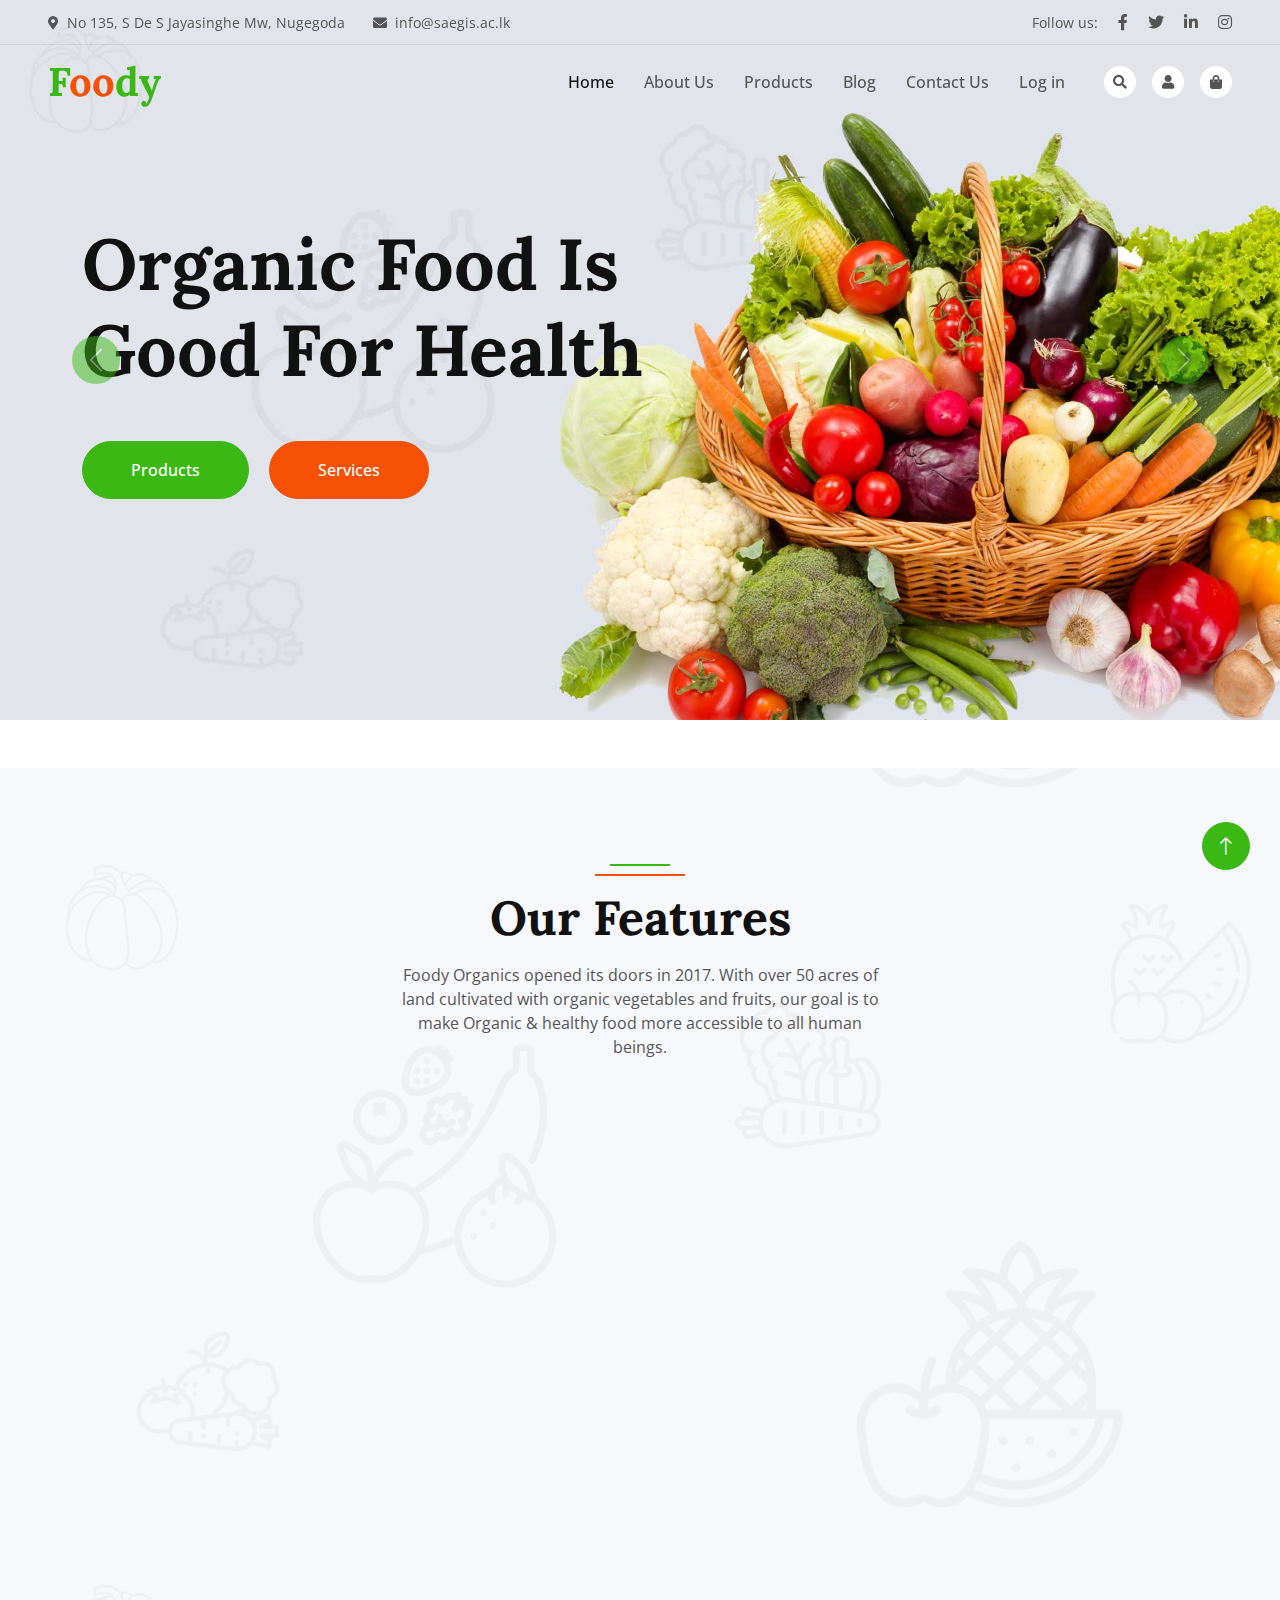
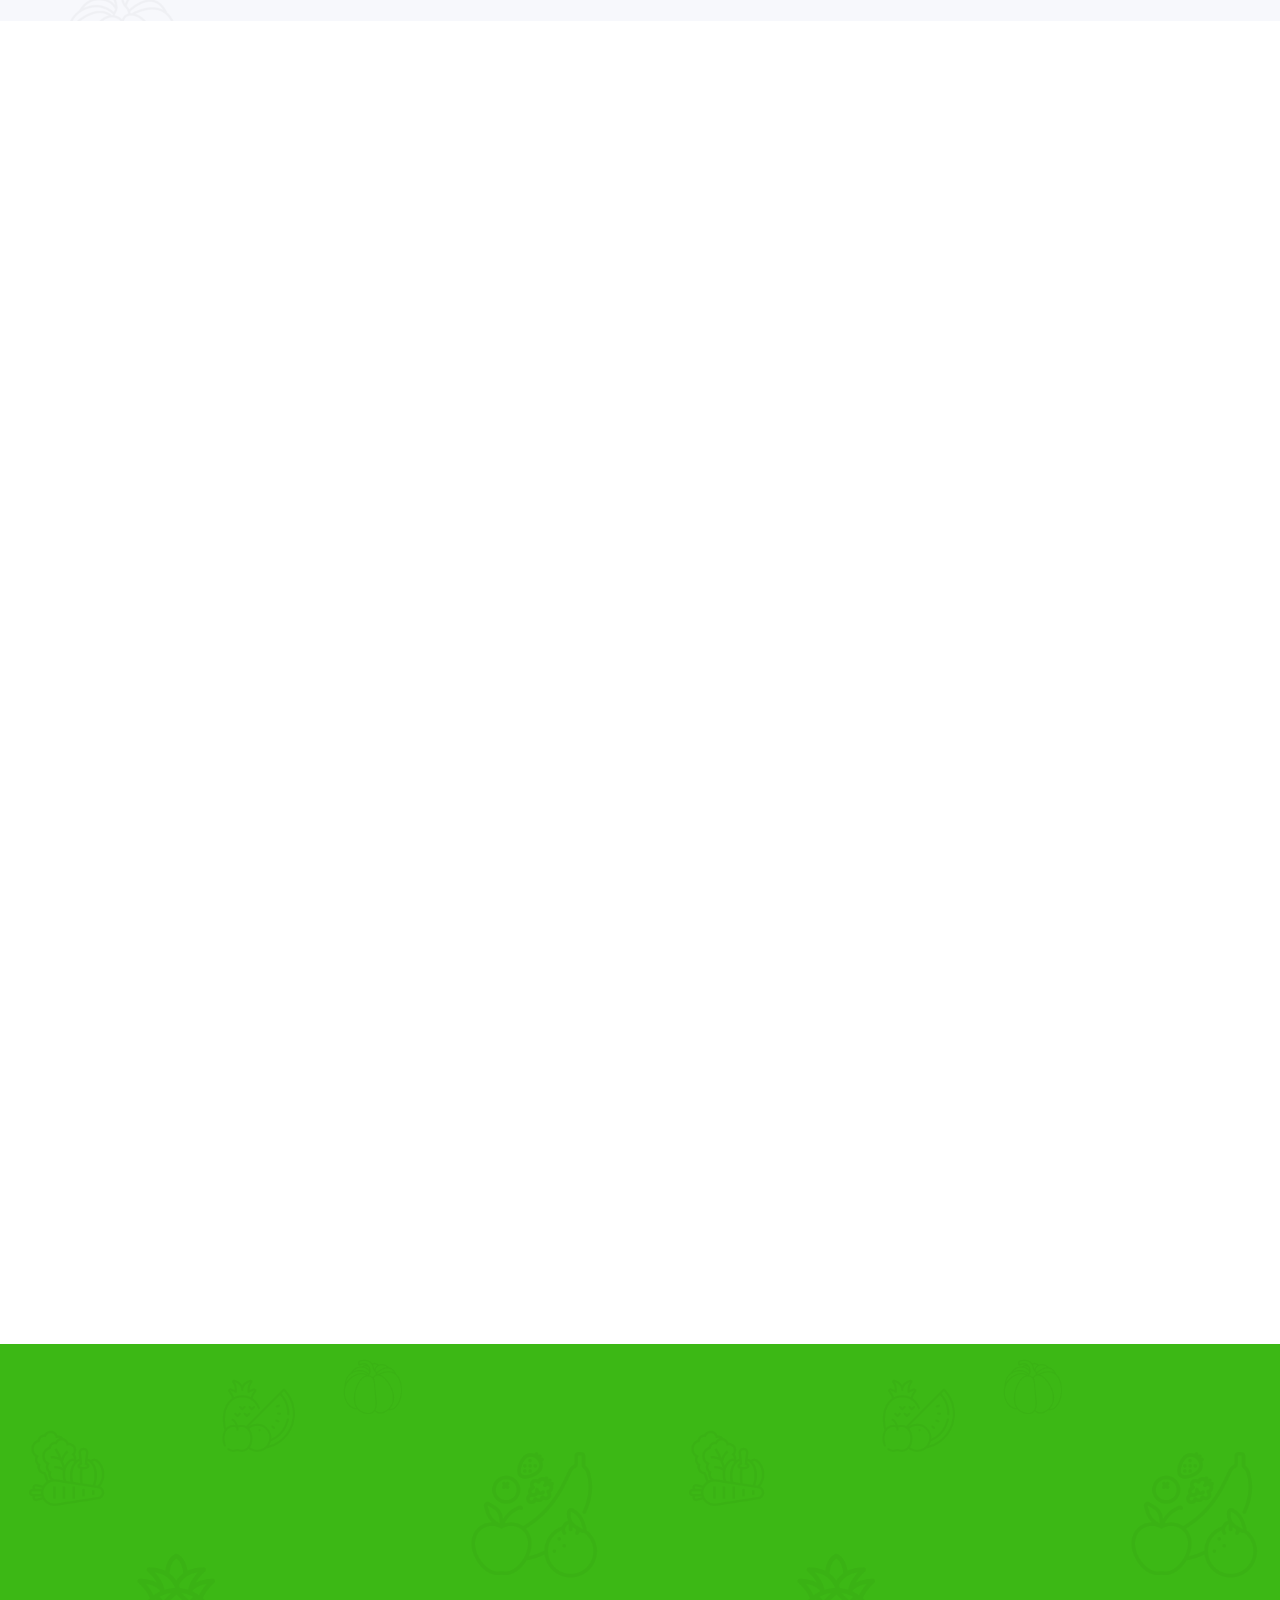
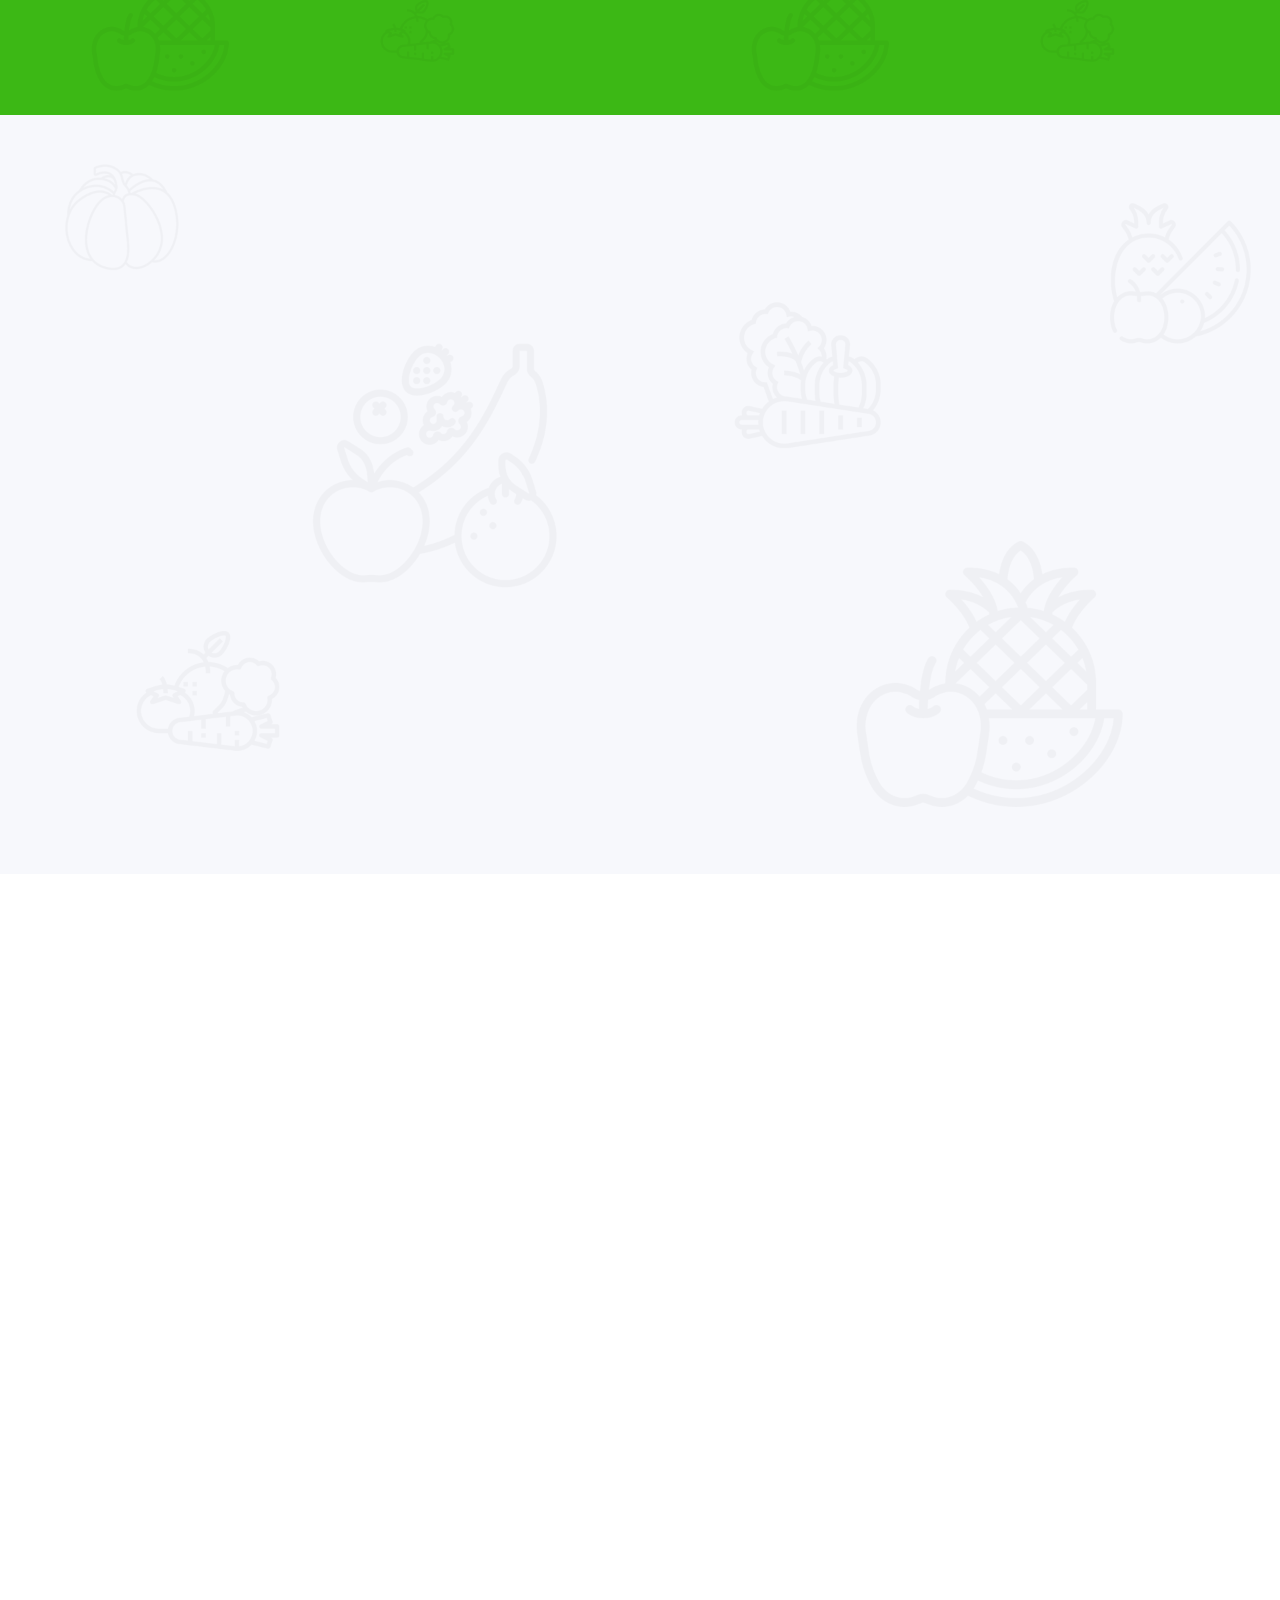
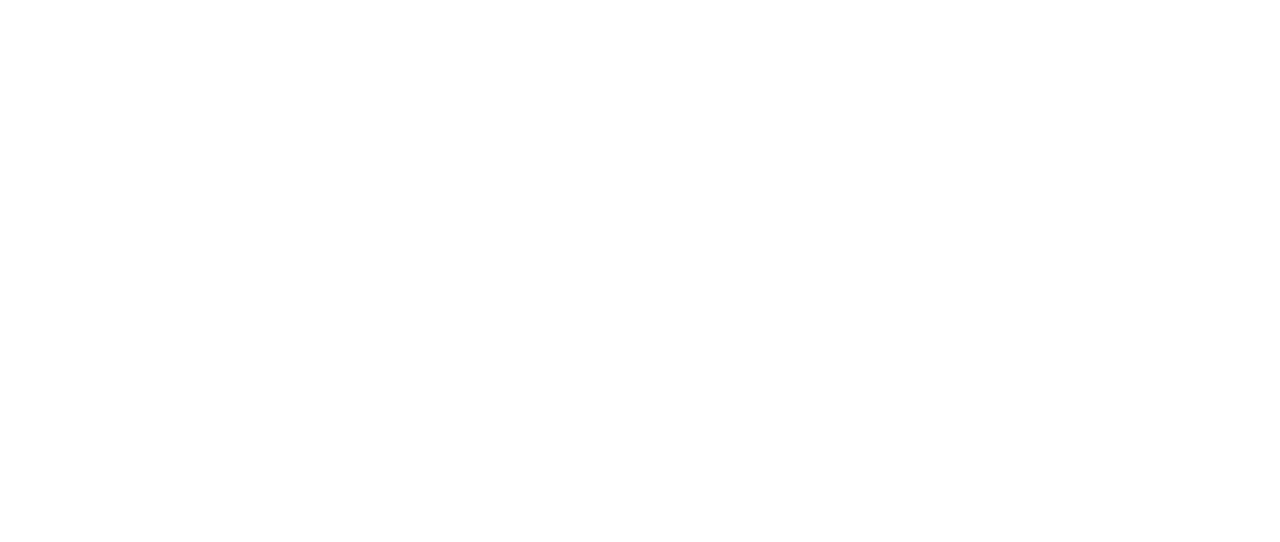
<file: index.html>
<!DOCTYPE html>
<html lang="en">

<head>
    <meta charset="utf-8">
    <title>Foody - Organic Food </title>
    <meta content="width=device-width, initial-scale=1.0" name="viewport">
    <meta content="" name="keywords">
    <meta content="" name="description">

    <!-- Favicon -->
    <link href="img/favicon.ico" rel="icon">

    <!-- Google Web Fonts -->
    <link rel="preconnect" href="https://fonts.googleapis.com">
    <link rel="preconnect" href="https://fonts.gstatic.com" crossorigin>
    <link href="https://fonts.googleapis.com/css2?family=Open+Sans:wght@400;500&family=Lora:wght@600;700&display=swap" rel="stylesheet"> 

    <!-- Icon Font Stylesheet -->
    <link href="https://cdnjs.cloudflare.com/ajax/libs/font-awesome/5.10.0/css/all.min.css" rel="stylesheet">
    <link href="https://cdn.jsdelivr.net/npm/bootstrap-icons@1.4.1/font/bootstrap-icons.css" rel="stylesheet">

    <!-- Libraries Stylesheet -->
    <link href="lib/animate/animate.min.css" rel="stylesheet">
    <link href="lib/owlcarousel/assets/owl.carousel.min.css" rel="stylesheet">

    <!-- Customized Bootstrap Stylesheet -->
    <link href="css/bootstrap.min.css" rel="stylesheet">

    <!-- Template Stylesheet -->
    <link href="css/style.css" rel="stylesheet">
</head>

<body>
    <!-- Spinner Start -->
    <div id="spinner" class="show bg-white position-fixed translate-middle w-100 vh-100 top-50 start-50 d-flex align-items-center justify-content-center">
        <div class="spinner-border text-primary" role="status"></div>
    </div>
    <!-- Spinner End -->


    <!-- Navbar Start -->
    <div class="container-fluid fixed-top px-0 wow fadeIn" data-wow-delay="0.1s">
        <div class="top-bar row gx-0 align-items-center d-none d-lg-flex">
            <div class="col-lg-6 px-5 text-start">
                <small><i class="fa fa-map-marker-alt me-2"></i>No 135, S De S Jayasinghe Mw, Nugegoda</small>
                <small class="ms-4"><i class="fa fa-envelope me-2"></i>info@saegis.ac.lk</small>
            </div>
            <div class="col-lg-6 px-5 text-end">
                <small>Follow us:</small>
                <a class="text-body ms-3" href=""><i class="fab fa-facebook-f"></i></a>
                <a class="text-body ms-3" href=""><i class="fab fa-twitter"></i></a>
                <a class="text-body ms-3" href=""><i class="fab fa-linkedin-in"></i></a>
                <a class="text-body ms-3" href=""><i class="fab fa-instagram"></i></a>
            </div>
        </div>

        <nav class="navbar navbar-expand-lg navbar-light py-lg-0 px-lg-5 wow fadeIn" data-wow-delay="0.1s">
            <a href="index.html" class="navbar-brand ms-4 ms-lg-0">
                <h1 class="fw-bold text-primary m-0">F<span class="text-secondary">oo</span>dy</h1>
            </a>
            <button type="button" class="navbar-toggler me-4" data-bs-toggle="collapse" data-bs-target="#navbarCollapse">
                <span class="navbar-toggler-icon"></span>
            </button>
            <div class="collapse navbar-collapse" id="navbarCollapse">
                <div class="navbar-nav ms-auto p-4 p-lg-0">
                    <a href="index.html" class="nav-item nav-link active">Home</a>
                    <a href="about.html" class="nav-item nav-link">About Us</a>
                    <a href="product.html" class="nav-item nav-link">Products</a>
                    
                    <a href="blog.html" class="nav-item nav-link">Blog</a>
                    <a href="contactus.html" class="nav-item nav-link">Contact Us</a>
                    <a href="register.php" class="nav-item nav-link">Log in
                    </a>
                </div>
                <div class="d-none d-lg-flex ms-2">
                    <a class="btn-sm-square bg-white rounded-circle ms-3" href="">
                        <small class="fa fa-search text-body"></small>
                    </a>
                    <a class="btn-sm-square bg-white rounded-circle ms-3" href="">
                        <small class="fa fa-user text-body"></small>
                    </a>
                    <a class="btn-sm-square bg-white rounded-circle ms-3" href="">
                        <small class="fa fa-shopping-bag text-body"></small>
                    </a>
                </div>
            </div>
        </nav>
    </div>
    <!-- Navbar End -->


    <!-- Carousel Start -->
    <div class="container-fluid p-0 mb-5 wow fadeIn" data-wow-delay="0.1s">
        <div id="header-carousel" class="carousel slide" data-bs-ride="carousel">
            <div class="carousel-inner">
                <div class="carousel-item active">
                    <img class="w-100" src="img/carousel-1.jpg" alt="Image">
                    <div class="carousel-caption">
                        <div class="container">
                            <div class="row justify-content-start">
                                <div class="col-lg-7">
                                    <h1 class="display-2 mb-5 animated slideInDown">Organic Food Is Good For Health</h1>
                                    <a href="product.html" class="btn btn-primary rounded-pill py-sm-3 px-sm-5">Products</a>
                                    <a href="product.html" class="btn btn-secondary rounded-pill py-sm-3 px-sm-5 ms-3">Services</a>
                                </div>
                            </div>
                        </div>
                    </div>
                </div>
                <div class="carousel-item">
                    <img class="w-100" src="img/carousel-2.jpg" alt="Image">
                    <div class="carousel-caption">
                        <div class="container">
                            <div class="row justify-content-start">
                                <div class="col-lg-7">
                                    <h1 class="display-2 mb-5 animated slideInDown">Natural Food Is Always Healthy</h1>
                                    <a href="product.html" class="btn btn-primary rounded-pill py-sm-3 px-sm-5">Products</a>
                                    <a href="product.html" class="btn btn-secondary rounded-pill py-sm-3 px-sm-5 ms-3">Services</a>
                                </div>
                            </div>
                        </div>
                    </div>
                </div>
            </div>
            <button class="carousel-control-prev" type="button" data-bs-target="#header-carousel"
                data-bs-slide="prev">
                <span class="carousel-control-prev-icon" aria-hidden="true"></span>
                <span class="visually-hidden">Previous</span>
            </button>
            <button class="carousel-control-next" type="button" data-bs-target="#header-carousel"
                data-bs-slide="next">
                <span class="carousel-control-next-icon" aria-hidden="true"></span>
                <span class="visually-hidden">Next</span>
            </button>
        </div>
    </div>
    <!-- Carousel End -->





    <!-- Feature Start -->
    <div class="container-fluid bg-light bg-icon my-5 py-6">
        <div class="container">
            <div class="section-header text-center mx-auto mb-5 wow fadeInUp" data-wow-delay="0.1s" style="max-width: 500px;">
                <h1 class="display-5 mb-3">Our Features</h1>
                <p>Foody Organics opened its doors in 2017. With over 50 acres of land cultivated with organic vegetables and fruits, our goal is to make Organic & healthy food more accessible to all human beings.</p>
            </div>
            <div class="row g-4">
                <div class="col-lg-4 col-md-6 wow fadeInUp" data-wow-delay="0.1s">
                    <div class="bg-white text-center h-100 p-4 p-xl-5">
                        <img class="img-fluid mb-4" src="img/icon-1.png" alt="">
                        <h4 class="mb-3">Natural Process</h4>
                        <p class="mb-4">Acres of land cultivated with organic vegetables and fruits.</p>
                        <a class="btn btn-outline-primary border-2 py-2 px-4 rounded-pill" href="">Read More</a>
                    </div>
                </div>
                <div class="col-lg-4 col-md-6 wow fadeInUp" data-wow-delay="0.3s">
                    <div class="bg-white text-center h-100 p-4 p-xl-5">
                        <img class="img-fluid mb-4" src="img/icon-2.png" alt="">
                        <h4 class="mb-3">Organic Products</h4>
                        <p class="mb-4"> complete Organic and healthy food solution, which allows Sri Lankans to grow and eat Organic, Fresh and healthy food.</p>
                        <a class="btn btn-outline-primary border-2 py-2 px-4 rounded-pill" href="">Read More</a>
                    </div>
                </div>
                <div class="col-lg-4 col-md-6 wow fadeInUp" data-wow-delay="0.5s">
                    <div class="bg-white text-center h-100 p-4 p-xl-5">
                        <img class="img-fluid mb-4" src="img/icon-3.png" alt="">
                        <h4 class="mb-3">Biologically Safe</h4>
                        <p class="mb-4">Dedicated selling certified organic food.</p>
                        <a class="btn btn-outline-primary border-2 py-2 px-4 rounded-pill" href="">Read More</a>
                    </div>
                </div>
            </div>
        </div>
    </div>
    <!-- Feature End -->


    <!-- Product Start -->
    <div class="container-xxl py-5">
        <div class="container">
            <div class="row g-0 gx-5 align-items-end">
                <div class="col-lg-6">
                    <div class="section-header text-start mb-5 wow fadeInUp" data-wow-delay="0.1s" style="max-width: 500px;">
                        <h1 class="display-5 mb-3">Our Products</h1>
                        <p> foody is the complete Organic and healthy food solution, which allows Sri Lankans to grow and eat Organic, Fresh and healthy food.</p>
                    </div>
                </div>
                
            </div>
            <div class="tab-content">
                <div id="tab-1" class="tab-pane fade show p-0 active">
                    <div class="row g-4">
                        <div class="col-xl-3 col-lg-4 col-md-6 wow fadeInUp" data-wow-delay="0.1s">
                            <div class="product-item">
                                <div class="position-relative bg-light overflow-hidden">
                                    <img class="img-fluid w-100" src="img/product-1.jpg" alt="">
                                    <div class="bg-secondary rounded text-white position-absolute start-0 top-0 m-4 py-1 px-3">New</div>
                                </div>
                                <div class="text-center p-4">
                                    <a class="d-block h5 mb-2" href="">Fresh Tomato</a>
                                    <span class="text-primary me-1">$19.00</span>
                                    <span class="text-body text-decoration-line-through">$29.00</span>
                                </div>
                                <div class="d-flex border-top">
                                    <small class="w-50 text-center border-end py-2">
                                        <a class="text-body" href=""><i class="fa fa-eye text-primary me-2"></i>View detail</a>
                                    </small>
                                    <small class="w-50 text-center py-2">
                                        <a class="text-body" href=""><i class="fa fa-shopping-bag text-primary me-2"></i>Add to cart</a>
                                    </small>
                                </div>
                            </div>
                        </div>
                        <div class="col-xl-3 col-lg-4 col-md-6 wow fadeInUp" data-wow-delay="0.3s">
                            <div class="product-item">
                                <div class="position-relative bg-light overflow-hidden">
                                    <img class="img-fluid w-100" src="img/product-2.jpg" alt="">
                                    <div class="bg-secondary rounded text-white position-absolute start-0 top-0 m-4 py-1 px-3">New</div>
                                </div>
                                <div class="text-center p-4">
                                    <a class="d-block h5 mb-2" href="">Pineapple</a>
                                    <span class="text-primary me-1">$9.00</span>
                                    <span class="text-body text-decoration-line-through">$19.00</span>
                                </div>
                                <div class="d-flex border-top">
                                    <small class="w-50 text-center border-end py-2">
                                        <a class="text-body" href=""><i class="fa fa-eye text-primary me-2"></i>View detail</a>
                                    </small>
                                    <small class="w-50 text-center py-2">
                                        <a class="text-body" href=""><i class="fa fa-shopping-bag text-primary me-2"></i>Add to cart</a>
                                    </small>
                                </div>
                            </div>
                        </div>
                        <div class="col-xl-3 col-lg-4 col-md-6 wow fadeInUp" data-wow-delay="0.5s">
                            <div class="product-item">
                                <div class="position-relative bg-light overflow-hidden">
                                    <img class="img-fluid w-100" src="img/product-3.jpg" alt="">
                                    <div class="bg-secondary rounded text-white position-absolute start-0 top-0 m-4 py-1 px-3">New</div>
                                </div>
                                <div class="text-center p-4">
                                    <a class="d-block h5 mb-2" href="">Green Chillies</a>
                                    <span class="text-primary me-1">$15.00</span>
                                    <span class="text-body text-decoration-line-through">$20.00</span>
                                </div>
                                <div class="d-flex border-top">
                                    <small class="w-50 text-center border-end py-2">
                                        <a class="text-body" href=""><i class="fa fa-eye text-primary me-2"></i>View detail</a>
                                    </small>
                                    <small class="w-50 text-center py-2">
                                        <a class="text-body" href=""><i class="fa fa-shopping-bag text-primary me-2"></i>Add to cart</a>
                                    </small>
                                </div>
                            </div>
                        </div>
                        <div class="col-xl-3 col-lg-4 col-md-6 wow fadeInUp" data-wow-delay="0.7s">
                            <div class="product-item">
                                <div class="position-relative bg-light overflow-hidden">
                                    <img class="img-fluid w-100" src="img/product-4.jpg" alt="">
                                    <div class="bg-secondary rounded text-white position-absolute start-0 top-0 m-4 py-1 px-3">New</div>
                                </div>
                                <div class="text-center p-4">
                                    <a class="d-block h5 mb-2" href="">Strawberry</a>
                                    <span class="text-primary me-1">$5.00</span>
                                    <span class="text-body text-decoration-line-through">$10.00</span>
                                </div>
                                <div class="d-flex border-top">
                                    <small class="w-50 text-center border-end py-2">
                                        <a class="text-body" href=""><i class="fa fa-eye text-primary me-2"></i>View detail</a>
                                    </small>
                                    <small class="w-50 text-center py-2">
                                        <a class="text-body" href=""><i class="fa fa-shopping-bag text-primary me-2"></i>Add to cart</a>
                                    </small>
                                </div>
                            </div>
                        </div>
                        <div class="col-xl-3 col-lg-4 col-md-6 wow fadeInUp" data-wow-delay="0.1s">
                            <div class="product-item">
                                <div class="position-relative bg-light overflow-hidden">
                                    <img class="img-fluid w-100" src="img/product-5.jpg" alt="">
                                    <div class="bg-secondary rounded text-white position-absolute start-0 top-0 m-4 py-1 px-3">New</div>
                                </div>
                                <div class="text-center p-4">
                                    <a class="d-block h5 mb-2" href="">Cucumber</a>
                                    <span class="text-primary me-1">$12.00</span>
                                    <span class="text-body text-decoration-line-through">$25.00</span>
                                </div>
                                <div class="d-flex border-top">
                                    <small class="w-50 text-center border-end py-2">
                                        <a class="text-body" href=""><i class="fa fa-eye text-primary me-2"></i>View detail</a>
                                    </small>
                                    <small class="w-50 text-center py-2">
                                        <a class="text-body" href=""><i class="fa fa-shopping-bag text-primary me-2"></i>Add to cart</a>
                                    </small>
                                </div>
                            </div>
                        </div>
                        <div class="col-xl-3 col-lg-4 col-md-6 wow fadeInUp" data-wow-delay="0.3s">
                            <div class="product-item">
                                <div class="position-relative bg-light overflow-hidden">
                                    <img class="img-fluid w-100" src="img/mango.jpg" alt="">
                                    <div class="bg-secondary rounded text-white position-absolute start-0 top-0 m-4 py-1 px-3">New</div>
                                </div>
                                <div class="text-center p-4">
                                    <a class="d-block h5 mb-2" href="">Mango</a>
                                    <span class="text-primary me-1">$10.00</span>
                                    <span class="text-body text-decoration-line-through">$16.00</span>
                                </div>
                                <div class="d-flex border-top">
                                    <small class="w-50 text-center border-end py-2">
                                        <a class="text-body" href=""><i class="fa fa-eye text-primary me-2"></i>View detail</a>
                                    </small>
                                    <small class="w-50 text-center py-2">
                                        <a class="text-body" href=""><i class="fa fa-shopping-bag text-primary me-2"></i>Add to cart</a>
                                    </small>
                                </div>
                            </div>
                        </div>
                        <div class="col-xl-3 col-lg-4 col-md-6 wow fadeInUp" data-wow-delay="0.5s">
                            <div class="product-item">
                                <div class="position-relative bg-light overflow-hidden">
                                    <img class="img-fluid w-100" src="img/product-7.jpg" alt="">
                                    <div class="bg-secondary rounded text-white position-absolute start-0 top-0 m-4 py-1 px-3">New</div>
                                </div>
                                <div class="text-center p-4">
                                    <a class="d-block h5 mb-2" href="">Potato</a>
                                    <span class="text-primary me-1">$16.00</span>
                                    <span class="text-body text-decoration-line-through">$26.00</span>
                                </div>
                                <div class="d-flex border-top">
                                    <small class="w-50 text-center border-end py-2">
                                        <a class="text-body" href=""><i class="fa fa-eye text-primary me-2"></i>View detail</a>
                                    </small>
                                    <small class="w-50 text-center py-2">
                                        <a class="text-body" href=""><i class="fa fa-shopping-bag text-primary me-2"></i>Add to cart</a>
                                    </small>
                                </div>
                            </div>
                        </div>
                        <div class="col-xl-3 col-lg-4 col-md-6 wow fadeInUp" data-wow-delay="0.7s">
                            <div class="product-item">
                                <div class="position-relative bg-light overflow-hidden">
                                    <img class="img-fluid w-100" src="img/product-8.jpg" alt="">
                                    <div class="bg-secondary rounded text-white position-absolute start-0 top-0 m-4 py-1 px-3">New</div>
                                </div>
                                <div class="text-center p-4">
                                    <a class="d-block h5 mb-2" href="">Banana</a>
                                    <span class="text-primary me-1">$11.00</span>
                                    <span class="text-body text-decoration-line-through">$14.00</span>
                                </div>
                                <div class="d-flex border-top">
                                    <small class="w-50 text-center border-end py-2">
                                        <a class="text-body" href=""><i class="fa fa-eye text-primary me-2"></i>View detail</a>
                                    </small>
                                    <small class="w-50 text-center py-2">
                                        <a class="text-body" href=""><i class="fa fa-shopping-bag text-primary me-2"></i>Add to cart</a>
                                    </small>
                                </div>
                            </div>
                        </div>
                        <div class="col-12 text-center wow fadeInUp" data-wow-delay="0.1s">
                            <a class="btn btn-primary rounded-pill py-3 px-5" href="product.html">Browse More Products</a>
                        </div>
                    </div>
                </div>
                
            </div>
        </div>
    </div>
    <!-- Product End -->


    <!-- Firm Visit Start -->
    <div class="container-fluid bg-primary bg-icon mt-5 py-6">
        <div class="container">
            <div class="row g-5 align-items-center">
                <div class="col-md-7 wow fadeIn" data-wow-delay="0.1s">
                    <h1 class="display-5 text-white mb-3">1 FRESH POINT FOR EVERY 10$ SPENT</h1>
                    <p class="text-white mb-0">10,000 FRESH POINTS FOR SIGNUPS
                        <br>
                        50,000 FRESH POINTS FOR BIRTHDAYS</p>
                </div>
                <div class="col-md-5 text-md-end wow fadeIn" data-wow-delay="0.5s">
                    <a class="btn btn-lg btn-secondary rounded-pill py-3 px-5" href="register.php">BECOME A MEMBER</a>
                </div>
            </div>
        </div>
    </div>
    <!-- Firm Visit End -->


    <!-- Testimonial Start -->
    <div class="container-fluid bg-light bg-icon py-6 mb-5">
        <div class="container">
            <div class="section-header text-center mx-auto mb-5 wow fadeInUp" data-wow-delay="0.1s" style="max-width: 500px;">
                <h1 class="display-5 mb-3">Customer Review</h1>
                <p>Tempor ut dolore lorem kasd vero ipsum sit eirmod sit. Ipsum diam justo sed rebum vero dolor duo.</p>
            </div>
            <div class="owl-carousel testimonial-carousel wow fadeInUp" data-wow-delay="0.1s">
                <div class="testimonial-item position-relative bg-white p-5 mt-4">
                    <i class="fa fa-quote-left fa-3x text-primary position-absolute top-0 start-0 mt-n4 ms-5"></i>
                    <p class="mb-4">Great range, best staff and service- Live Organic is now our go-to grocers for our weekly shop!</p>
                    <div class="d-flex align-items-center">
                        <img class="flex-shrink-0 rounded-circle" src="img/testimonial-1.jpg" alt="">
                        <div class="ms-3">
                            <h5 class="mb-1">Getmi yasasmi
                            </h5>
                            <span>Teacher</span>
                        </div>
                    </div>
                </div>
                <div class="testimonial-item position-relative bg-white p-5 mt-4">
                    <i class="fa fa-quote-left fa-3x text-primary position-absolute top-0 start-0 mt-n4 ms-5"></i>
                    <p class="mb-4">
                        I love Live Organic Cold Pressed oils. Real taste and aroma.</p>
                    <div class="d-flex align-items-center">
                        <img class="flex-shrink-0 rounded-circle" src="img/testimonial-2.jpg" alt="">
                        <div class="ms-3">
                            <h5 class="mb-1">Lakidu Hhamord</h5>
                            <span>Docter</span>
                        </div>
                    </div>
                </div>
                <div class="testimonial-item position-relative bg-white p-5 mt-4">
                    <i class="fa fa-quote-left fa-3x text-primary position-absolute top-0 start-0 mt-n4 ms-5"></i>
                    <p class="mb-4">Pure and high quality farm fresh vegetables. One can easily feel the difference in taste</p>
                    <div class="d-flex align-items-center">
                        <img class="flex-shrink-0 rounded-circle" src="img/testimonial-3.jpg" alt="">
                        <div class="ms-3">
                            <h5 class="mb-1">Chamidu Hewanayaka</h5>
                            <span>lowyer</span>
                        </div>
                    </div>
                </div>
                <div class="testimonial-item position-relative bg-white p-5 mt-4">
                    <i class="fa fa-quote-left fa-3x text-primary position-absolute top-0 start-0 mt-n4 ms-5"></i>
                    <p class="mb-4">First time ordered and liked it.</p>
                    <div class="d-flex align-items-center">
                        <img class="flex-shrink-0 rounded-circle" src="img/testimonial-4.jpg" alt="">
                        <div class="ms-3">
                            <h5 class="mb-1">Bhanu</h5>
                            <span>House Wife</span>
                        </div>
                    </div>
                </div>
            </div>
        </div>
    </div>
    <!-- Testimonial End -->


    <!-- Blog Start -->
    <div class="container-xxl py-5">
        <div class="container">
            <div class="section-header text-center mx-auto mb-5 wow fadeInUp" data-wow-delay="0.1s" style="max-width: 500px;">
                <h1 class="display-5 mb-3">Latest Blog</h1>
                <p></p>
            </div>
            <div class="row g-4">
                <div class="col-lg-4 col-md-6 wow fadeInUp" data-wow-delay="0.1s">
                    <img class="img-fluid" src="img/blog-1.jpg" alt="">
                    <div class="bg-light p-4">
                        <a class="d-block h5 lh-base mb-4" href="">How to cultivate organic fruits and vegetables in own firm</a>
                        <div class="text-muted border-top pt-4">
                            <small class="me-3"><i class="fa fa-user text-primary me-2"></i>Admin</small>
                            <small class="me-3"><i class="fa fa-calendar text-primary me-2"></i>01 Jan, 2045</small>
                        </div>
                    </div>
                </div>
                <div class="col-lg-4 col-md-6 wow fadeInUp" data-wow-delay="0.3s">
                    <img class="img-fluid" src="img/blog-2.jpg" alt="">
                    <div class="bg-light p-4">
                        <a class="d-block h5 lh-base mb-4" href="">
                            Which country has the richest food culture in the world?</a>
                        <div class="text-muted border-top pt-4">
                            <small class="me-3"><i class="fa fa-user text-primary me-2"></i>Admin</small>
                            <small class="me-3"><i class="fa fa-calendar text-primary me-2"></i>01 Jan, 2045</small>
                        </div>
                    </div>
                </div>
                <div class="col-lg-4 col-md-6 wow fadeInUp" data-wow-delay="0.5s">
                    <img class="img-fluid" src="img/blog-3.jpg" alt="">
                    <div class="bg-light p-4">
                        <a class="d-block h5 lh-base mb-4" href="">Want to eat meat and fish? Here's how to stay healthy while eating only vegetables and fruits!</a>
                        <div class="text-muted border-top pt-4">
                            <small class="me-3"><i class="fa fa-user text-primary me-2"></i>Admin</small>
                            <small class="me-3"><i class="fa fa-calendar text-primary me-2"></i>01 Jan, 2045</small>
                        </div>
                    </div>
                </div>
            </div>
        </div>
    </div>
    <!-- Blog End -->


    <!-- Footer Start -->
    <div class="container-fluid bg-dark footer mt-5 pt-5 wow fadeIn" data-wow-delay="0.1s">
        <div class="container py-5">
            <div class="row g-5">
                <div class="col-lg-3 col-md-6">
                    <h1 class="fw-bold text-primary mb-4">F<span class="text-secondary">oo</span>dy</h1>
                    <p>Located in the transport center of Ragama, foody offers end to end solution as a food chain with stores, home delivery service & mobile stores at offices and public areas such as walking tracks, play areas etc.</p>
                    <div class="d-flex pt-2">
                        <a class="btn btn-square btn-outline-light rounded-circle me-1" href=""><i class="fab fa-twitter"></i></a>
                        <a class="btn btn-square btn-outline-light rounded-circle me-1" href=""><i class="fab fa-facebook-f"></i></a>
                        <a class="btn btn-square btn-outline-light rounded-circle me-1" href=""><i class="fab fa-youtube"></i></a>
                        <a class="btn btn-square btn-outline-light rounded-circle me-0" href=""><i class="fab fa-linkedin-in"></i></a>
                    </div>
                </div>
                <div class="col-lg-3 col-md-6">
                    <h4 class="text-light mb-4">Address</h4>
                    <p><i class="fa fa-map-marker-alt me-3"></i>No 135, S De S Jayasinghe Mw, Nugegoda</p>
                    <p><i class="fa fa-phone-alt me-3"></i>+94 117 430 000</p>
                    <p><i class="fa fa-envelope me-3"></i>info@saegis.ac.lk</p>
                </div>
                <div class="col-lg-3 col-md-6">
                    <h4 class="text-light mb-4">Quick Links</h4>
                    <a class="btn btn-link" href="">About Us</a>
                    <a class="btn btn-link" href="">Contact Us</a>
                    <a class="btn btn-link" href="">Our Services</a>
                    <a class="btn btn-link" href="">Terms & Condition</a>
                    <a class="btn btn-link" href="">Support</a>
                </div>
                <div class="col-lg-3 col-md-6">
                    <h4 class="text-light mb-4">Newsletter</h4>
                    <p>Stay tuned with updates</p>
                    <div class="position-relative mx-auto" style="max-width: 400px;">
                        <input class="form-control bg-transparent w-100 py-3 ps-4 pe-5" type="text" placeholder="Your email">
                        <button type="button" class="btn btn-primary py-2 position-absolute top-0 end-0 mt-2 me-2">SignUp</button>
                    </div>
                </div>
            </div>
        </div>
        
    </div>
    <!-- Footer End -->


    <!-- Back to Top -->
    <a href="#" class="btn btn-lg btn-primary btn-lg-square rounded-circle back-to-top"><i class="bi bi-arrow-up"></i></a>


    <!-- JavaScript Libraries -->
    <script src="https://code.jquery.com/jquery-3.4.1.min.js"></script>
    <script src="https://cdn.jsdelivr.net/npm/bootstrap@5.0.0/dist/js/bootstrap.bundle.min.js"></script>
    <script src="lib/wow/wow.min.js"></script>
    <script src="lib/easing/easing.min.js"></script>
    <script src="lib/waypoints/waypoints.min.js"></script>
    <script src="lib/owlcarousel/owl.carousel.min.js"></script>

    <!-- Template Javascript -->
    <script src="js/main.js"></script>
</body>

</html>
</file>
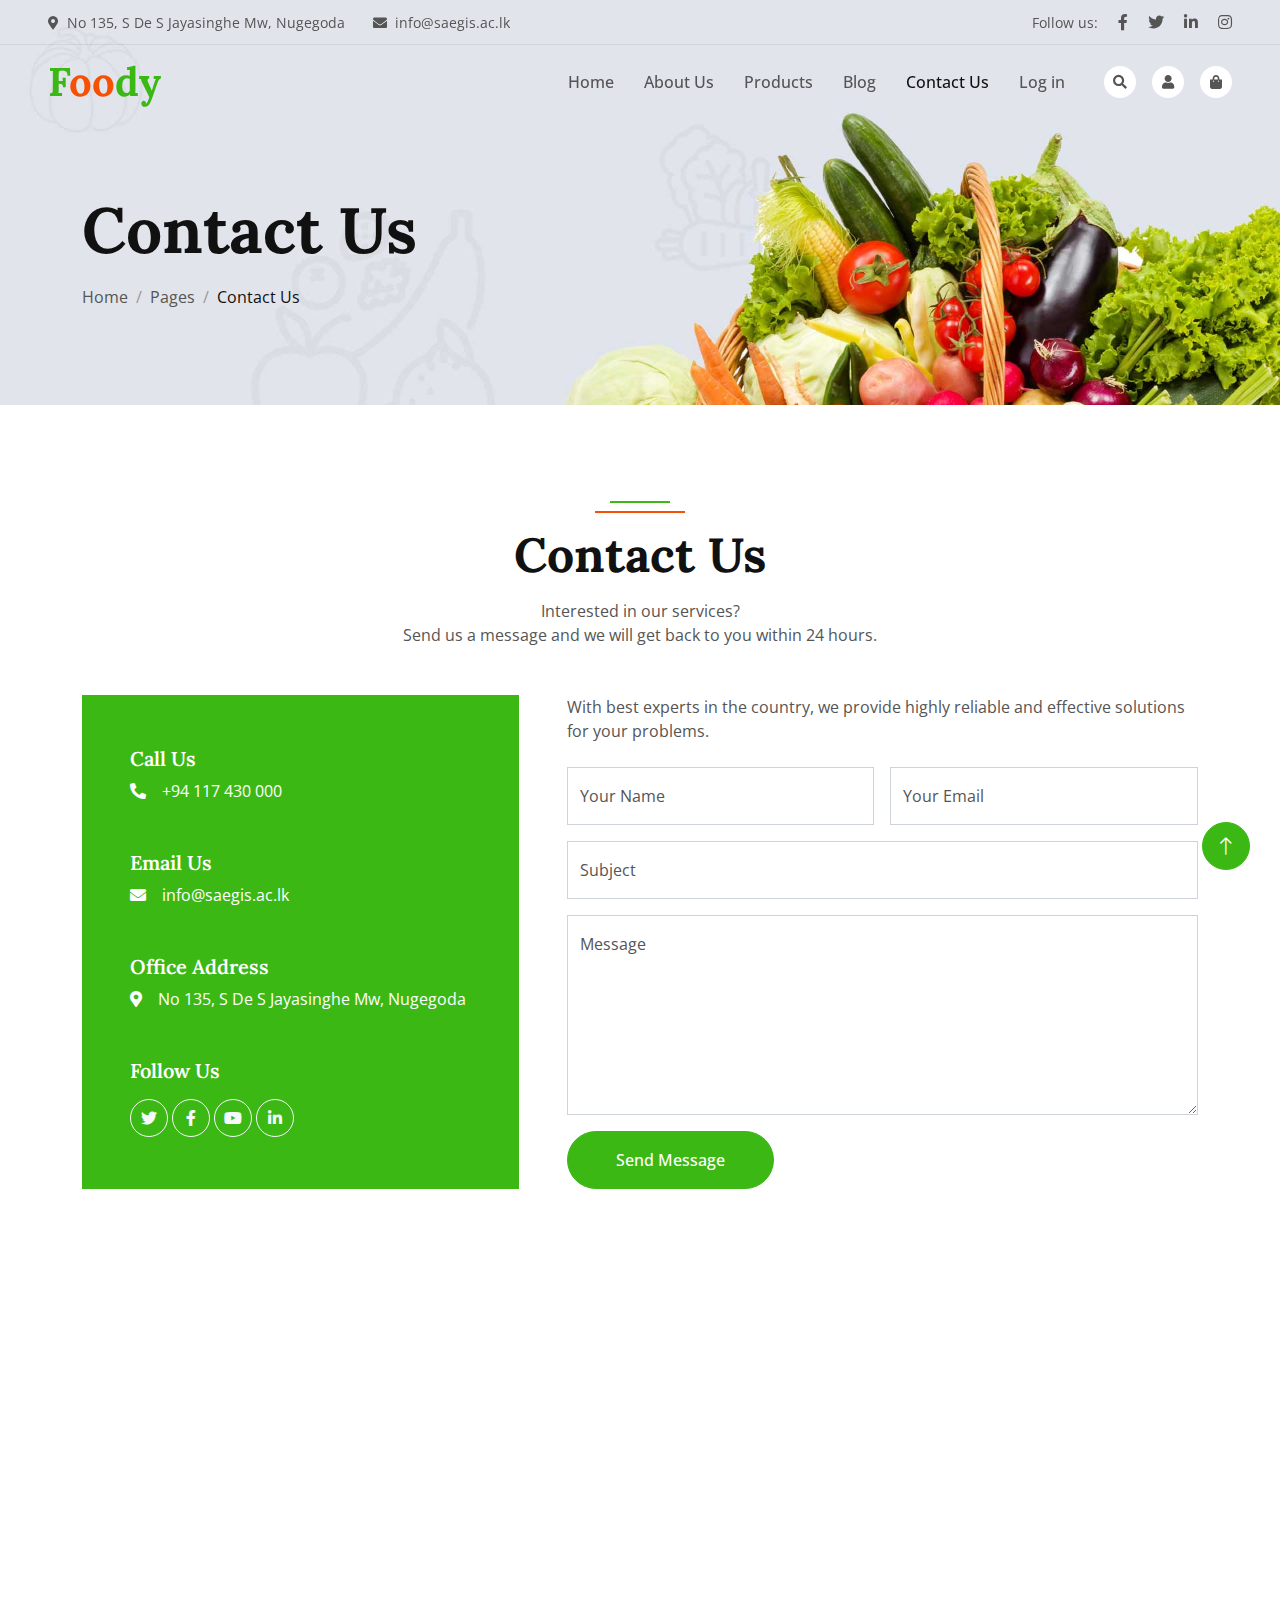
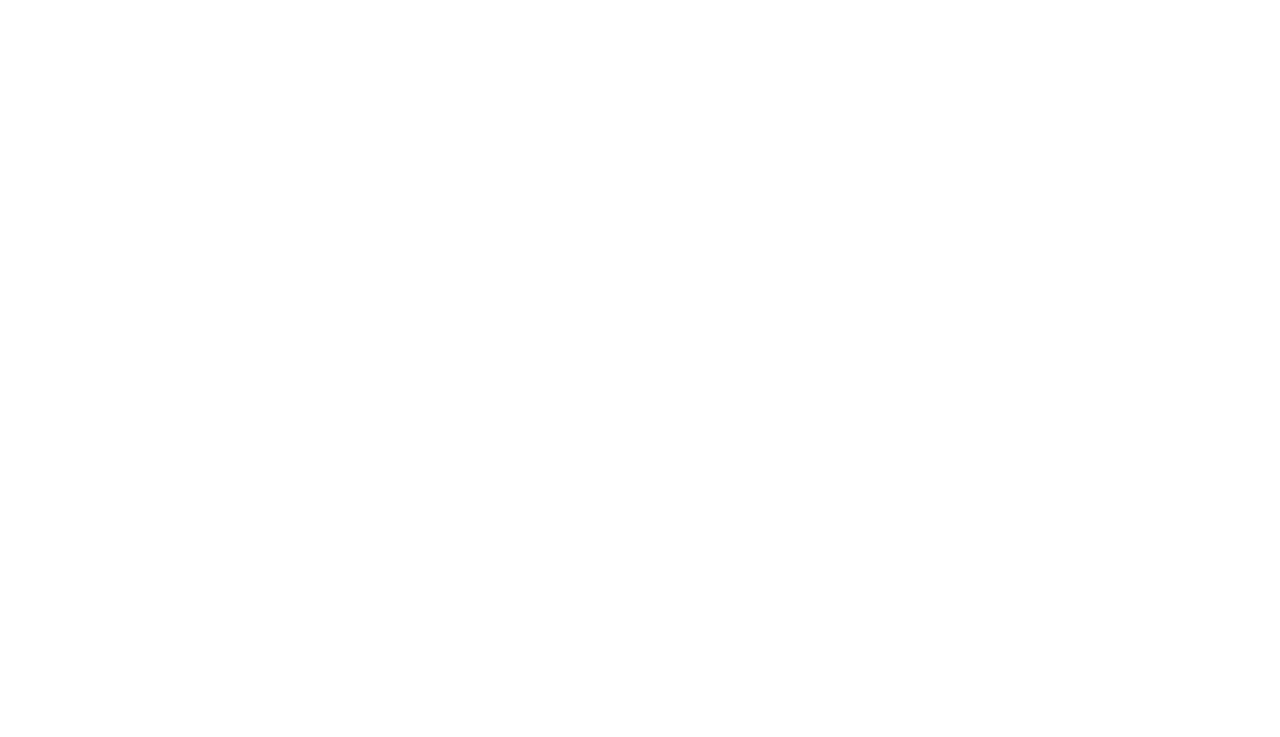
<file: contactus.html>
<!DOCTYPE html>
<html lang="en">

<head>
    <meta charset="utf-8">
    <title>Foody - Organic Food </title>
    <meta content="width=device-width, initial-scale=1.0" name="viewport">
    <meta content="" name="keywords">
    <meta content="" name="description">

    <!-- Favicon -->
    <link href="img/favicon.ico" rel="icon">

    <!-- Google Web Fonts -->
    <link rel="preconnect" href="https://fonts.googleapis.com">
    <link rel="preconnect" href="https://fonts.gstatic.com" crossorigin>
    <link href="https://fonts.googleapis.com/css2?family=Open+Sans:wght@400;500&family=Lora:wght@600;700&display=swap" rel="stylesheet"> 

    <!-- Icon Font Stylesheet -->
    <link href="https://cdnjs.cloudflare.com/ajax/libs/font-awesome/5.10.0/css/all.min.css" rel="stylesheet">
    <link href="https://cdn.jsdelivr.net/npm/bootstrap-icons@1.4.1/font/bootstrap-icons.css" rel="stylesheet">

    <!-- Libraries Stylesheet -->
    <link href="lib/animate/animate.min.css" rel="stylesheet">
    <link href="lib/owlcarousel/assets/owl.carousel.min.css" rel="stylesheet">

    <!-- Customized Bootstrap Stylesheet -->
    <link href="css/bootstrap.min.css" rel="stylesheet">

    <!-- Template Stylesheet -->
    <link href="css/style.css" rel="stylesheet">
</head>

<body>
    <!-- Spinner Start -->
    <div id="spinner" class="show bg-white position-fixed translate-middle w-100 vh-100 top-50 start-50 d-flex align-items-center justify-content-center">
        <div class="spinner-border text-primary" role="status"></div>
    </div>
    <!-- Spinner End -->


    <!-- Navbar Start -->
    <div class="container-fluid fixed-top px-0 wow fadeIn" data-wow-delay="0.1s">
        <div class="top-bar row gx-0 align-items-center d-none d-lg-flex">
            <div class="col-lg-6 px-5 text-start">
                <small><i class="fa fa-map-marker-alt me-2"></i>No 135, S De S Jayasinghe Mw, Nugegoda</small>
                <small class="ms-4"><i class="fa fa-envelope me-2"></i>info@saegis.ac.lk</small>
            </div>
            <div class="col-lg-6 px-5 text-end">
                <small>Follow us:</small>
                <a class="text-body ms-3" href=""><i class="fab fa-facebook-f"></i></a>
                <a class="text-body ms-3" href=""><i class="fab fa-twitter"></i></a>
                <a class="text-body ms-3" href=""><i class="fab fa-linkedin-in"></i></a>
                <a class="text-body ms-3" href=""><i class="fab fa-instagram"></i></a>
            </div>
        </div>

        <nav class="navbar navbar-expand-lg navbar-light py-lg-0 px-lg-5 wow fadeIn" data-wow-delay="0.1s">
            <a href="index.html" class="navbar-brand ms-4 ms-lg-0">
                <h1 class="fw-bold text-primary m-0">F<span class="text-secondary">oo</span>dy</h1>
            </a>
            <button type="button" class="navbar-toggler me-4" data-bs-toggle="collapse" data-bs-target="#navbarCollapse">
                <span class="navbar-toggler-icon"></span>
            </button>
            <div class="collapse navbar-collapse" id="navbarCollapse">
                <div class="navbar-nav ms-auto p-4 p-lg-0">
                    <a href="index.html" class="nav-item nav-link">Home</a>
                    <a href="about.html" class="nav-item nav-link">About Us</a>
                    <a href="product.html" class="nav-item nav-link">Products</a>
                    <a href="blog.html" class="nav-item nav-link">Blog</a>
                    <a href="contact.html" class="nav-item nav-link active">Contact Us</a>
                    <a href="register.php" class="nav-item nav-link">Log in
                    </a>
                </div>
                <div class="d-none d-lg-flex ms-2">
                    <a class="btn-sm-square bg-white rounded-circle ms-3" href="">
                        <small class="fa fa-search text-body"></small>
                    </a>
                    <a class="btn-sm-square bg-white rounded-circle ms-3" href="">
                        <small class="fa fa-user text-body"></small>
                    </a>
                    <a class="btn-sm-square bg-white rounded-circle ms-3" href="">
                        <small class="fa fa-shopping-bag text-body"></small>
                    </a>
                </div>
            </div>
        </nav>
    </div>
    <!-- Navbar End -->


    <!-- Page Header Start -->
    <div class="container-fluid page-header wow fadeIn" data-wow-delay="0.1s">
        <div class="container">
            <h1 class="display-3 mb-3 animated slideInDown">Contact Us</h1>
            <nav aria-label="breadcrumb animated slideInDown">
                <ol class="breadcrumb mb-0">
                    <li class="breadcrumb-item"><a class="text-body" href="#">Home</a></li>
                    <li class="breadcrumb-item"><a class="text-body" href="#">Pages</a></li>
                    <li class="breadcrumb-item text-dark active" aria-current="page">Contact Us</li>
                </ol>
            </nav>
        </div>
    </div>
    <!-- Page Header End -->

    <!-- Contact Start -->
    <div class="container-xxl py-6">
        <div class="container">
            <div class="section-header text-center mx-auto mb-5 wow fadeInUp" data-wow-delay="0.1s" style="max-width: 500px;">
                <h1 class="display-5 mb-3">Contact Us</h1>

   <!-- alert massege -->
 

   


<!-- alert massege end -->

                <p>Interested in our services? <br>
                    Send us a message and we will get back to you within 24 hours.</p>


            </div>
            <div class="row g-5 justify-content-center">
                <div class="col-lg-5 col-md-12 wow fadeInUp" data-wow-delay="0.1s">
                    <div class="bg-primary text-white d-flex flex-column justify-content-center h-100 p-5">
                        <h5 class="text-white">Call Us</h5>
                        <p class="mb-5"><i class="fa fa-phone-alt me-3"></i>+94 117 430 000</p>
                        <h5 class="text-white">Email Us</h5>
                        <p class="mb-5"><i class="fa fa-envelope me-3"></i>info@saegis.ac.lk</p>
                        <h5 class="text-white">Office Address</h5>
                        <p class="mb-5"><i class="fa fa-map-marker-alt me-3"></i>No 135, S De S Jayasinghe Mw, Nugegoda</p>
                        <h5 class="text-white">Follow Us</h5>
                        <div class="d-flex pt-2">
                            <a class="btn btn-square btn-outline-light rounded-circle me-1" href=""><i class="fab fa-twitter"></i></a>
                            <a class="btn btn-square btn-outline-light rounded-circle me-1" href=""><i class="fab fa-facebook-f"></i></a>
                            <a class="btn btn-square btn-outline-light rounded-circle me-1" href=""><i class="fab fa-youtube"></i></a>
                            <a class="btn btn-square btn-outline-light rounded-circle me-0" href=""><i class="fab fa-linkedin-in"></i></a>
                        </div>
                    </div>
                </div>
                <div class="col-lg-7 col-md-12 wow fadeInUp" data-wow-delay="0.5s">
                    <p class="mb-4">With best experts in the country, we provide highly reliable and effective solutions for your problems.</p>
                    <form method="post" action="contact_from.php">
                        <div class="row g-3">
                            <div class="col-md-6">
                                <div class="form-floating">
                                    <input type="text" class="form-control" id="name" name="nam"placeholder="Your Name">
                                    <label for="name">Your Name</label>
                                </div>
                            </div>
                            <div class="col-md-6">
                                <div class="form-floating">
                                    <input type="email" class="form-control" id="email" name="mai" placeholder="Your Email">
                                    <label for="email">Your Email</label>
                                </div>
                            </div>
                            <div class="col-12">
                                <div class="form-floating">
                                    <input type="text" class="form-control" id="subject" name="sub" placeholder="Subject">
                                    <label for="subject">Subject</label>
                                </div>
                            </div>
                            <div class="col-12">
                                <div class="form-floating">
                                    <textarea class="form-control" placeholder="Leave a message here" id="message" name="msg" style="height: 200px"></textarea>
                                    <label for="message">Message</label>
                                </div>
                            </div>
                            <div class="col-12">
                                <button class="btn btn-primary rounded-pill py-3 px-5" type="submit" name="submit">Send Message</button>
                            </div>
                        </div>
                    </form>
                </div>
            </div>
        </div>
    </div>
    <!-- Contact End -->


    <!-- Google Map Start -->
    <div style="width: 100%"><iframe width="100%" height="600" frameborder="0" scrolling="no" marginheight="0" marginwidth="0" src="https://maps.google.com/maps?width=100%25&amp;height=600&amp;hl=en&amp;q=No%20135,%20S%20De%20S%20Jayasinghe%20Mw,%20Nugegoda+(Nugegoda%20)&amp;t=&amp;z=14&amp;ie=UTF8&amp;iwloc=B&amp;output=embed"><a href="https://www.maps.ie/population/">Find Population on Map</a></iframe></div>
    <!-- Google Map End -->


    <!-- Footer Start -->
    <div class="container-fluid bg-dark footer pt-5 wow fadeIn" data-wow-delay="0.1s">
        <div class="container py-5">
            <div class="row g-5">
                <div class="col-lg-3 col-md-6">
                    <h1 class="fw-bold text-primary mb-4">F<span class="text-secondary">oo</span>dy</h1>
                    <p>Located in the transport center of Ragama, foody offers end to end solution as a food chain with stores, home delivery service & mobile stores at offices and public areas such as walking tracks, play areas etc.</p>
                    <div class="d-flex pt-2">
                        <a class="btn btn-square btn-outline-light rounded-circle me-1" href=""><i class="fab fa-twitter"></i></a>
                        <a class="btn btn-square btn-outline-light rounded-circle me-1" href=""><i class="fab fa-facebook-f"></i></a>
                        <a class="btn btn-square btn-outline-light rounded-circle me-1" href=""><i class="fab fa-youtube"></i></a>
                        <a class="btn btn-square btn-outline-light rounded-circle me-0" href=""><i class="fab fa-linkedin-in"></i></a>
                    </div>
                </div>
                <div class="col-lg-3 col-md-6">
                    <h4 class="text-light mb-4">Address</h4>
                    <p><i class="fa fa-map-marker-alt me-3"></i>No 135, S De S Jayasinghe Mw, Nugegoda</p>
                    <p><i class="fa fa-phone-alt me-3"></i>+94 117 430 000</p>
                    <p><i class="fa fa-envelope me-3"></i>info@saegis.ac.lk</p>
                </div>
                <div class="col-lg-3 col-md-6">
                    <h4 class="text-light mb-4">Quick Links</h4>
                    <a class="btn btn-link" href="">About Us</a>
                    <a class="btn btn-link" href="">Contact Us</a>
                    <a class="btn btn-link" href="">Our Services</a>
                    <a class="btn btn-link" href="">Terms & Condition</a>
                    <a class="btn btn-link" href="">Support</a>
                </div>
                <div class="col-lg-3 col-md-6">
                    <h4 class="text-light mb-4">Newsletter</h4>
                    <p>Stay tuned with updates</p>
                    <div class="position-relative mx-auto" style="max-width: 400px;">
                        <input class="form-control bg-transparent w-100 py-3 ps-4 pe-5" type="text" placeholder="Your email">
                        <button type="button" class="btn btn-primary py-2 position-absolute top-0 end-0 mt-2 me-2">SignUp</button>
                    </div>
                </div>
            </div>
        </div>
      
    </div>
    <!-- Footer End -->


    <!-- Back to Top -->
    <a href="#" class="btn btn-lg btn-primary btn-lg-square rounded-circle back-to-top"><i class="bi bi-arrow-up"></i></a>


    <!-- JavaScript Libraries -->
    <script src="https://code.jquery.com/jquery-3.4.1.min.js"></script>
    <script src="https://cdn.jsdelivr.net/npm/bootstrap@5.0.0/dist/js/bootstrap.bundle.min.js"></script>
    <script src="lib/wow/wow.min.js"></script>
    <script src="lib/easing/easing.min.js"></script>
    <script src="lib/waypoints/waypoints.min.js"></script>
    <script src="lib/owlcarousel/owl.carousel.min.js"></script>

    <!-- Template Javascript -->
    <script src="js/main.js"></script>


<script type="text/javascript">

if (window.history.replaceState){
    window.history.replaceState(null,null,window.location.href);
}

</script>





</body>

</html>
</file>
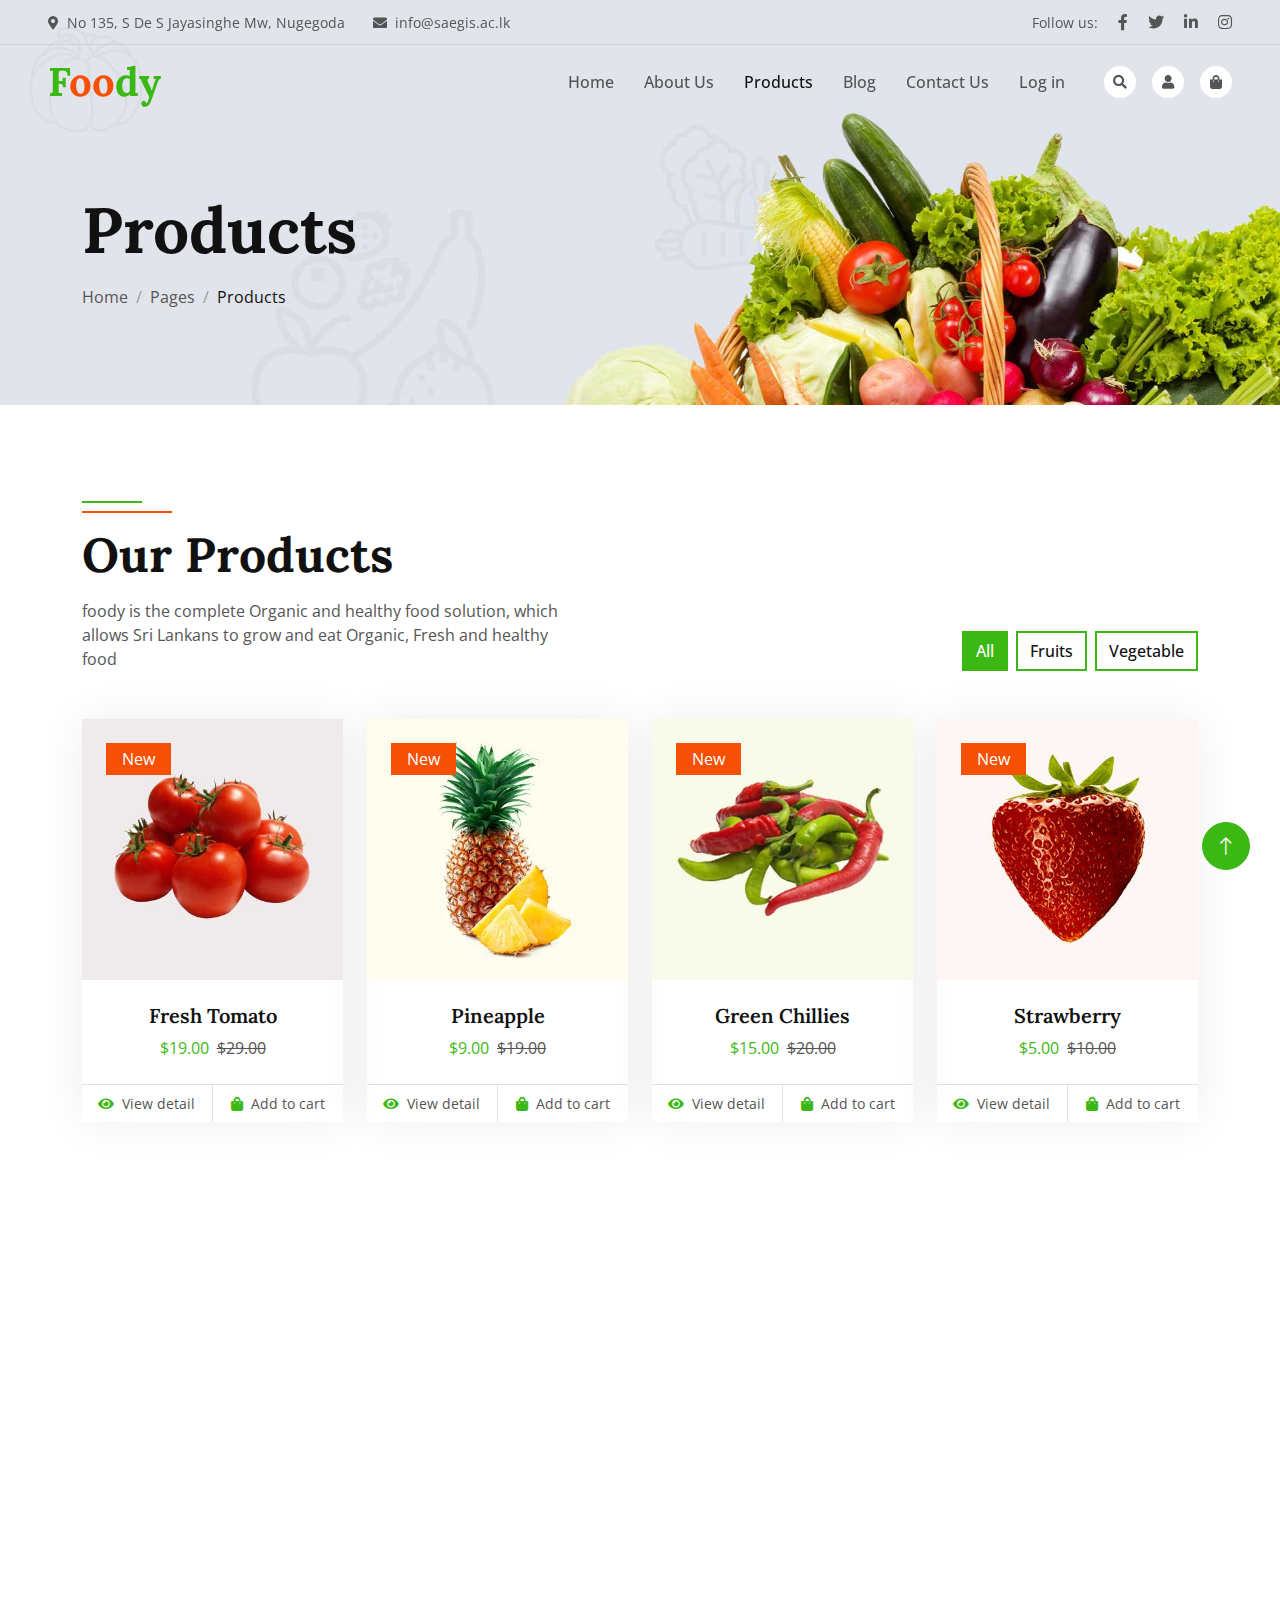
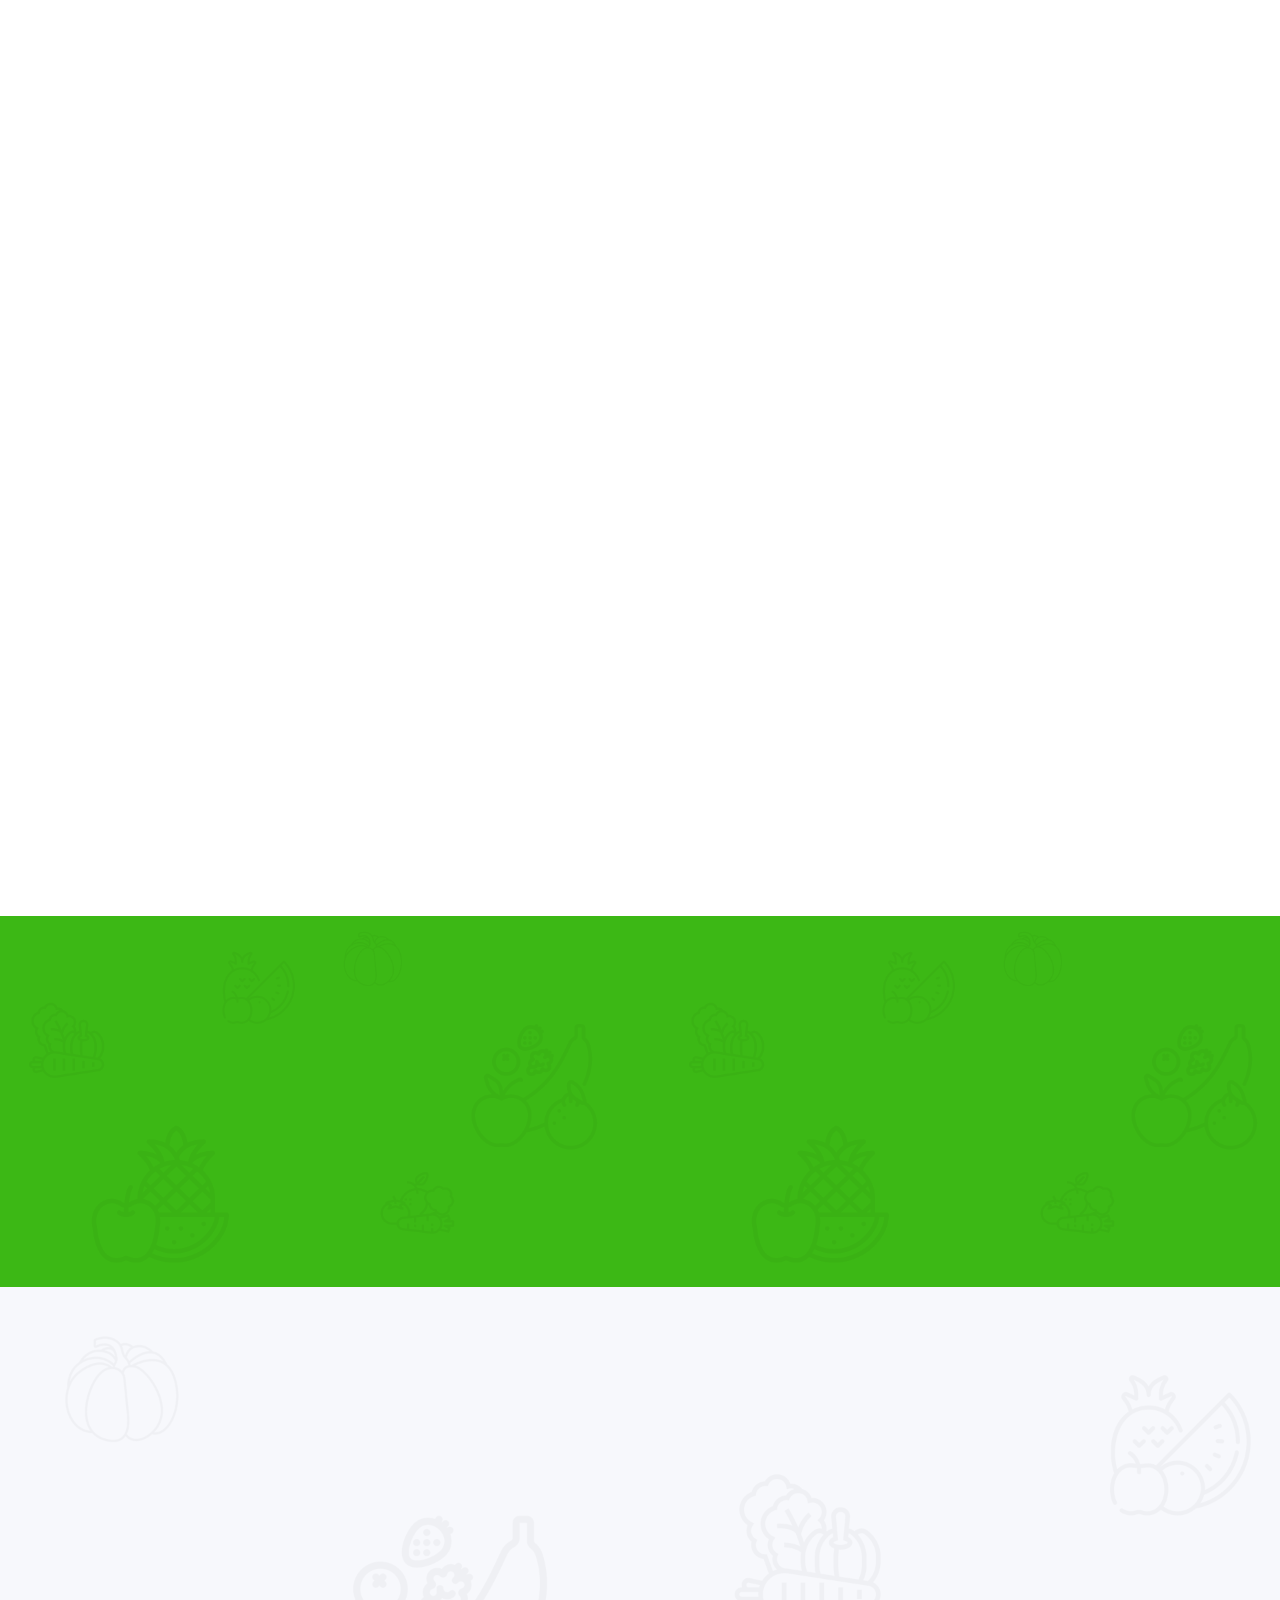
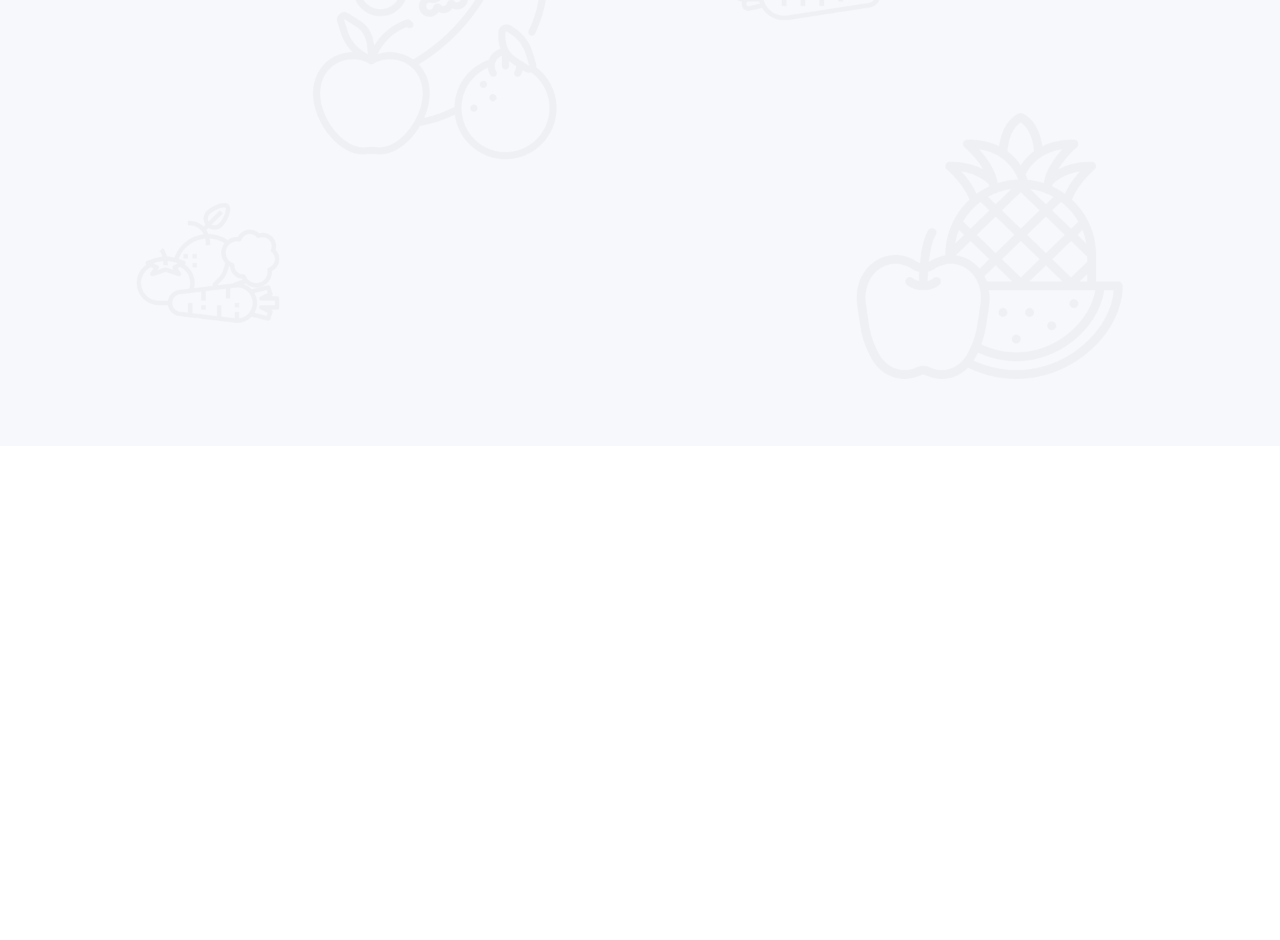
<file: product.html>
<!DOCTYPE html>
<html lang="en">

<head>
    <meta charset="utf-8">
    <title>Foody - Organic Food </title>
    <meta content="width=device-width, initial-scale=1.0" name="viewport">
    <meta content="" name="keywords">
    <meta content="" name="description">

    <!-- Favicon -->
    <link href="img/favicon.ico" rel="icon">

    <!-- Google Web Fonts -->
    <link rel="preconnect" href="https://fonts.googleapis.com">
    <link rel="preconnect" href="https://fonts.gstatic.com" crossorigin>
    <link href="https://fonts.googleapis.com/css2?family=Open+Sans:wght@400;500&family=Lora:wght@600;700&display=swap" rel="stylesheet"> 

    <!-- Icon Font Stylesheet -->
    <link href="https://cdnjs.cloudflare.com/ajax/libs/font-awesome/5.10.0/css/all.min.css" rel="stylesheet">
    <link href="https://cdn.jsdelivr.net/npm/bootstrap-icons@1.4.1/font/bootstrap-icons.css" rel="stylesheet">

    <!-- Libraries Stylesheet -->
    <link href="lib/animate/animate.min.css" rel="stylesheet">
    <link href="lib/owlcarousel/assets/owl.carousel.min.css" rel="stylesheet">

    <!-- Customized Bootstrap Stylesheet -->
    <link href="css/bootstrap.min.css" rel="stylesheet">

    <!-- Template Stylesheet -->
    <link href="css/style.css" rel="stylesheet">
</head>

<body>
    <!-- Spinner Start -->
    <div id="spinner" class="show bg-white position-fixed translate-middle w-100 vh-100 top-50 start-50 d-flex align-items-center justify-content-center">
        <div class="spinner-border text-primary" role="status"></div>
    </div>
    <!-- Spinner End -->


    <!-- Navbar Start -->
    <div class="container-fluid fixed-top px-0 wow fadeIn" data-wow-delay="0.1s">
        <div class="top-bar row gx-0 align-items-center d-none d-lg-flex">
            <div class="col-lg-6 px-5 text-start">
                <small><i class="fa fa-map-marker-alt me-2"></i>No 135, S De S Jayasinghe Mw, Nugegoda</small>
                <small class="ms-4"><i class="fa fa-envelope me-2"></i>info@saegis.ac.lk</small>
            </div>
            <div class="col-lg-6 px-5 text-end">
                <small>Follow us:</small>
                <a class="text-body ms-3" href=""><i class="fab fa-facebook-f"></i></a>
                <a class="text-body ms-3" href=""><i class="fab fa-twitter"></i></a>
                <a class="text-body ms-3" href=""><i class="fab fa-linkedin-in"></i></a>
                <a class="text-body ms-3" href=""><i class="fab fa-instagram"></i></a>
            </div>
        </div>

        <nav class="navbar navbar-expand-lg navbar-light py-lg-0 px-lg-5 wow fadeIn" data-wow-delay="0.1s">
            <a href="index.html" class="navbar-brand ms-4 ms-lg-0">
                <h1 class="fw-bold text-primary m-0">F<span class="text-secondary">oo</span>dy</h1>
            </a>
            <button type="button" class="navbar-toggler me-4" data-bs-toggle="collapse" data-bs-target="#navbarCollapse">
                <span class="navbar-toggler-icon"></span>
            </button>
            <div class="collapse navbar-collapse" id="navbarCollapse">
                <div class="navbar-nav ms-auto p-4 p-lg-0">
                    <a href="index.html" class="nav-item nav-link">Home</a>
                    <a href="about.html" class="nav-item nav-link">About Us</a>
                    <a href="product.html" class="nav-item nav-link active">Products</a>
                    <a href="blog.html" class="nav-item nav-link">Blog</a>
                    <a href="contactus.html" class="nav-item nav-link">Contact Us</a>
                    <a href="register.php" class="nav-item nav-link">Log in </a>
                </div>
                <div class="d-none d-lg-flex ms-2">
                    <a class="btn-sm-square bg-white rounded-circle ms-3" href="">
                        <small class="fa fa-search text-body"></small>
                    </a>
                    <a class="btn-sm-square bg-white rounded-circle ms-3" href="">
                        <small class="fa fa-user text-body"></small>
                    </a>
                    <a class="btn-sm-square bg-white rounded-circle ms-3" href="">
                        <small class="fa fa-shopping-bag text-body"></small>
                    </a>
                </div>
            </div>
        </nav>
    </div>
    <!-- Navbar End -->


    <!-- Page Header Start -->
    <div class="container-fluid page-header mb-5 wow fadeIn" data-wow-delay="0.1s">
        <div class="container">
            <h1 class="display-3 mb-3 animated slideInDown">Products</h1>
            <nav aria-label="breadcrumb animated slideInDown">
                <ol class="breadcrumb mb-0">
                    <li class="breadcrumb-item"><a class="text-body" href="#">Home</a></li>
                    <li class="breadcrumb-item"><a class="text-body" href="#">Pages</a></li>
                    <li class="breadcrumb-item text-dark active" aria-current="page">Products</li>
                </ol>
            </nav>
        </div>
    </div>
    <!-- Page Header End -->


    <!-- Product Start -->
    <div class="container-xxl py-5">
        <div class="container">
            <div class="row g-0 gx-5 align-items-end">
                <div class="col-lg-6">
                    <div class="section-header text-start mb-5 wow fadeInUp" data-wow-delay="0.1s" style="max-width: 500px;">
                        <h1 class="display-5 mb-3">Our Products</h1>
                        <p> foody is the complete Organic and healthy food solution, which allows Sri Lankans to grow and eat Organic, Fresh and healthy food</p>
                    </div>
                </div>
                <div class="col-lg-6 text-start text-lg-end wow slideInRight" data-wow-delay="0.1s">
                    <ul class="nav nav-pills d-inline-flex justify-content-end mb-5">
                        <li class="nav-item me-2">
                            <a class="btn btn-outline-primary border-2 active" data-bs-toggle="pill" href="#tab-1">All</a>
                        </li>
                        <li class="nav-item me-2">
                            <a class="btn btn-outline-primary border-2" data-bs-toggle="pill" href="#tab-2">Fruits </a>
                        </li>
                        <li class="nav-item me-0">
                            <a class="btn btn-outline-primary border-2" data-bs-toggle="pill" href="#tab-3">Vegetable</a>
                        </li>
                    </ul>
                </div>
            </div>

   <!-- tab 1 -->         
            <div class="tab-content">
                <div id="tab-1" class="tab-pane fade show p-0 active">
                    <div class="row g-4">
                        <div class="col-xl-3 col-lg-4 col-md-6 wow fadeInUp" data-wow-delay="0.1s">
                            <div class="product-item">
                                <div class="position-relative bg-light overflow-hidden">
                                    <img class="img-fluid w-100" src="img/product-1.jpg" alt="">
                                    <div class="bg-secondary rounded text-white position-absolute start-0 top-0 m-4 py-1 px-3">New</div>
                                </div>
                                <div class="text-center p-4">
                                    <a class="d-block h5 mb-2" href="">Fresh Tomato</a>
                                    <span class="text-primary me-1">$19.00</span>
                                    <span class="text-body text-decoration-line-through">$29.00</span>
                                </div>
                                <div class="d-flex border-top">
                                    <small class="w-50 text-center border-end py-2">
                                        <a class="text-body" href=""><i class="fa fa-eye text-primary me-2"></i>View detail</a>
                                    </small>
                                    <small class="w-50 text-center py-2">
                                        <a class="text-body" href=""><i class="fa fa-shopping-bag text-primary me-2"></i>Add to cart</a>
                                    </small>
                                </div>
                            </div>
                        </div>
                        <div class="col-xl-3 col-lg-4 col-md-6 wow fadeInUp" data-wow-delay="0.3s">
                            <div class="product-item">
                                <div class="position-relative bg-light overflow-hidden">
                                    <img class="img-fluid w-100" src="img/product-2.jpg" alt="">
                                    <div class="bg-secondary rounded text-white position-absolute start-0 top-0 m-4 py-1 px-3">New</div>
                                </div>
                                <div class="text-center p-4">
                                    <a class="d-block h5 mb-2" href="">Pineapple</a>
                                    <span class="text-primary me-1">$9.00</span>
                                    <span class="text-body text-decoration-line-through">$19.00</span>
                                </div>
                                <div class="d-flex border-top">
                                    <small class="w-50 text-center border-end py-2">
                                        <a class="text-body" href=""><i class="fa fa-eye text-primary me-2"></i>View detail</a>
                                    </small>
                                    <small class="w-50 text-center py-2">
                                        <a class="text-body" href=""><i class="fa fa-shopping-bag text-primary me-2"></i>Add to cart</a>
                                    </small>
                                </div>
                            </div>
                        </div>
                        <div class="col-xl-3 col-lg-4 col-md-6 wow fadeInUp" data-wow-delay="0.5s">
                            <div class="product-item">
                                <div class="position-relative bg-light overflow-hidden">
                                    <img class="img-fluid w-100" src="img/product-3.jpg" alt="">
                                    <div class="bg-secondary rounded text-white position-absolute start-0 top-0 m-4 py-1 px-3">New</div>
                                </div>
                                <div class="text-center p-4">
                                    <a class="d-block h5 mb-2" href="">Green Chillies</a>
                                    <span class="text-primary me-1">$15.00</span>
                                    <span class="text-body text-decoration-line-through">$20.00</span>
                                </div>
                                <div class="d-flex border-top">
                                    <small class="w-50 text-center border-end py-2">
                                        <a class="text-body" href=""><i class="fa fa-eye text-primary me-2"></i>View detail</a>
                                    </small>
                                    <small class="w-50 text-center py-2">
                                        <a class="text-body" href=""><i class="fa fa-shopping-bag text-primary me-2"></i>Add to cart</a>
                                    </small>
                                </div>
                            </div>
                        </div>
                        <div class="col-xl-3 col-lg-4 col-md-6 wow fadeInUp" data-wow-delay="0.7s">
                            <div class="product-item">
                                <div class="position-relative bg-light overflow-hidden">
                                    <img class="img-fluid w-100" src="img/product-4.jpg" alt="">
                                    <div class="bg-secondary rounded text-white position-absolute start-0 top-0 m-4 py-1 px-3">New</div>
                                </div>
                                <div class="text-center p-4">
                                    <a class="d-block h5 mb-2" href="">Strawberry</a>
                                    <span class="text-primary me-1">$5.00</span>
                                    <span class="text-body text-decoration-line-through">$10.00</span>
                                </div>
                                <div class="d-flex border-top">
                                    <small class="w-50 text-center border-end py-2">
                                        <a class="text-body" href=""><i class="fa fa-eye text-primary me-2"></i>View detail</a>
                                    </small>
                                    <small class="w-50 text-center py-2">
                                        <a class="text-body" href=""><i class="fa fa-shopping-bag text-primary me-2"></i>Add to cart</a>
                                    </small>
                                </div>
                            </div>
                        </div>
                        <div class="col-xl-3 col-lg-4 col-md-6 wow fadeInUp" data-wow-delay="0.1s">
                            <div class="product-item">
                                <div class="position-relative bg-light overflow-hidden">
                                    <img class="img-fluid w-100" src="img/product-5.jpg" alt="">
                                    <div class="bg-secondary rounded text-white position-absolute start-0 top-0 m-4 py-1 px-3">New</div>
                                </div>
                                <div class="text-center p-4">
                                    <a class="d-block h5 mb-2" href="">Cucumber</a>
                                    <span class="text-primary me-1">$12.00</span>
                                    <span class="text-body text-decoration-line-through">$25.00</span>
                                </div>
                                <div class="d-flex border-top">
                                    <small class="w-50 text-center border-end py-2">
                                        <a class="text-body" href=""><i class="fa fa-eye text-primary me-2"></i>View detail</a>
                                    </small>
                                    <small class="w-50 text-center py-2">
                                        <a class="text-body" href=""><i class="fa fa-shopping-bag text-primary me-2"></i>Add to cart</a>
                                    </small>
                                </div>
                            </div>
                        </div>
                        <div class="col-xl-3 col-lg-4 col-md-6 wow fadeInUp" data-wow-delay="0.3s">
                            <div class="product-item">
                                <div class="position-relative bg-light overflow-hidden">
                                    <img class="img-fluid w-100" src="img/mango.jpg" alt="">
                                    <div class="bg-secondary rounded text-white position-absolute start-0 top-0 m-4 py-1 px-3">New</div>
                                </div>
                                <div class="text-center p-4">
                                    <a class="d-block h5 mb-2" href="">Mango</a>
                                    <span class="text-primary me-1">$10.00</span>
                                    <span class="text-body text-decoration-line-through">$16.00</span>
                                </div>
                                <div class="d-flex border-top">
                                    <small class="w-50 text-center border-end py-2">
                                        <a class="text-body" href=""><i class="fa fa-eye text-primary me-2"></i>View detail</a>
                                    </small>
                                    <small class="w-50 text-center py-2">
                                        <a class="text-body" href=""><i class="fa fa-shopping-bag text-primary me-2"></i>Add to cart</a>
                                    </small>
                                </div>
                            </div>
                        </div>
                        <div class="col-xl-3 col-lg-4 col-md-6 wow fadeInUp" data-wow-delay="0.5s">
                            <div class="product-item">
                                <div class="position-relative bg-light overflow-hidden">
                                    <img class="img-fluid w-100" src="img/product-7.jpg" alt="">
                                    <div class="bg-secondary rounded text-white position-absolute start-0 top-0 m-4 py-1 px-3">New</div>
                                </div>
                                <div class="text-center p-4">
                                    <a class="d-block h5 mb-2" href="">Potato</a>
                                    <span class="text-primary me-1">$16.00</span>
                                    <span class="text-body text-decoration-line-through">$26.00</span>
                                </div>
                                <div class="d-flex border-top">
                                    <small class="w-50 text-center border-end py-2">
                                        <a class="text-body" href=""><i class="fa fa-eye text-primary me-2"></i>View detail</a>
                                    </small>
                                    <small class="w-50 text-center py-2">
                                        <a class="text-body" href=""><i class="fa fa-shopping-bag text-primary me-2"></i>Add to cart</a>
                                    </small>
                                </div>
                            </div>
                        </div>
                        <div class="col-xl-3 col-lg-4 col-md-6 wow fadeInUp" data-wow-delay="0.7s">
                            <div class="product-item">
                                <div class="position-relative bg-light overflow-hidden">
                                    <img class="img-fluid w-100" src="img/product-8.jpg" alt="">
                                    <div class="bg-secondary rounded text-white position-absolute start-0 top-0 m-4 py-1 px-3">New</div>
                                </div>
                                <div class="text-center p-4">
                                    <a class="d-block h5 mb-2" href="">Banana</a>
                                    <span class="text-primary me-1">$11.00</span>
                                    <span class="text-body text-decoration-line-through">$14.00</span>
                                </div>
                                <div class="d-flex border-top">
                                    <small class="w-50 text-center border-end py-2">
                                        <a class="text-body" href=""><i class="fa fa-eye text-primary me-2"></i>View detail</a>
                                    </small>
                                    <small class="w-50 text-center py-2">
                                        <a class="text-body" href=""><i class="fa fa-shopping-bag text-primary me-2"></i>Add to cart</a>
                                    </small>
                                </div>
                            </div>
                        </div>

                        <div class="col-xl-3 col-lg-4 col-md-6 wow fadeInUp" data-wow-delay="0.1s">
                            <div class="product-item">
                                <div class="position-relative bg-light overflow-hidden">
                                    <img class="img-fluid w-100" src="img/apple.jpg" alt="">
                                    <div class="bg-secondary rounded text-white position-absolute start-0 top-0 m-4 py-1 px-3">New</div>
                                </div>
                                <div class="text-center p-4">
                                    <a class="d-block h5 mb-2" href="">Apple</a>
                                    <span class="text-primary me-1">$20.00</span>
                                    <span class="text-body text-decoration-line-through">$29.00</span>
                                </div>
                                <div class="d-flex border-top">
                                    <small class="w-50 text-center border-end py-2">
                                        <a class="text-body" href=""><i class="fa fa-eye text-primary me-2"></i>View detail</a>
                                    </small>
                                    <small class="w-50 text-center py-2">
                                        <a class="text-body" href=""><i class="fa fa-shopping-bag text-primary me-2"></i>Add to cart</a>
                                    </small>
                                </div>
                            </div>
                        </div>
                        <div class="col-xl-3 col-lg-4 col-md-6 wow fadeInUp" data-wow-delay="0.3s">
                            <div class="product-item">
                                <div class="position-relative bg-light overflow-hidden">
                                    <img class="img-fluid w-100" src="img/aubergine.jpg" alt="">
                                    <div class="bg-secondary rounded text-white position-absolute start-0 top-0 m-4 py-1 px-3">New</div>
                                </div>
                                <div class="text-center p-4">
                                    <a class="d-block h5 mb-2" href="">Aubergine</a>
                                    <span class="text-primary me-1">$25.00</span>
                                    <span class="text-body text-decoration-line-through">$19.00</span>
                                </div>
                                <div class="d-flex border-top">
                                    <small class="w-50 text-center border-end py-2">
                                        <a class="text-body" href=""><i class="fa fa-eye text-primary me-2"></i>View detail</a>
                                    </small>
                                    <small class="w-50 text-center py-2">
                                        <a class="text-body" href=""><i class="fa fa-shopping-bag text-primary me-2"></i>Add to cart</a>
                                    </small>
                                </div>
                            </div>
                        </div>
                        <div class="col-xl-3 col-lg-4 col-md-6 wow fadeInUp" data-wow-delay="0.5s">
                            <div class="product-item">
                                <div class="position-relative bg-light overflow-hidden">
                                    <img class="img-fluid w-100" src="img/avocado.jpg" alt="">
                                    <div class="bg-secondary rounded text-white position-absolute start-0 top-0 m-4 py-1 px-3">New</div>
                                </div>
                                <div class="text-center p-4">
                                    <a class="d-block h5 mb-2" href="">Avocado</a>
                                    <span class="text-primary me-1">$15.00</span>
                                    <span class="text-body text-decoration-line-through">$21.00</span>
                                </div>
                                <div class="d-flex border-top">
                                    <small class="w-50 text-center border-end py-2">
                                        <a class="text-body" href=""><i class="fa fa-eye text-primary me-2"></i>View detail</a>
                                    </small>
                                    <small class="w-50 text-center py-2">
                                        <a class="text-body" href=""><i class="fa fa-shopping-bag text-primary me-2"></i>Add to cart</a>
                                    </small>
                                </div>
                            </div>
                        </div>
                        <div class="col-xl-3 col-lg-4 col-md-6 wow fadeInUp" data-wow-delay="0.7s">
                            <div class="product-item">
                                <div class="position-relative bg-light overflow-hidden">
                                    <img class="img-fluid w-100" src="img/pomegranate.jpg" alt="">
                                    <div class="bg-secondary rounded text-white position-absolute start-0 top-0 m-4 py-1 px-3">New</div>
                                </div>
                                <div class="text-center p-4">
                                    <a class="d-block h5 mb-2" href="">Pomegranate</a>
                                    <span class="text-primary me-1">$26.00</span>
                                    <span class="text-body text-decoration-line-through">$30.00</span>
                                </div>
                                <div class="d-flex border-top">
                                    <small class="w-50 text-center border-end py-2">
                                        <a class="text-body" href=""><i class="fa fa-eye text-primary me-2"></i>View detail</a>
                                    </small>
                                    <small class="w-50 text-center py-2">
                                        <a class="text-body" href=""><i class="fa fa-shopping-bag text-primary me-2"></i>Add to cart</a>
                                    </small>
                                </div>
                            </div>
                        </div>
                        <div class="col-xl-3 col-lg-4 col-md-6 wow fadeInUp" data-wow-delay="0.1s">
                            <div class="product-item">
                                <div class="position-relative bg-light overflow-hidden">
                                    <img class="img-fluid w-100" src="img/grapes.jpg" alt="">
                                    <div class="bg-secondary rounded text-white position-absolute start-0 top-0 m-4 py-1 px-3">New</div>
                                </div>
                                <div class="text-center p-4">
                                    <a class="d-block h5 mb-2" href="">Grapes</a>
                                    <span class="text-primary me-1">$37.00</span>
                                    <span class="text-body text-decoration-line-through">$40.00</span>
                                </div>
                                <div class="d-flex border-top">
                                    <small class="w-50 text-center border-end py-2">
                                        <a class="text-body" href=""><i class="fa fa-eye text-primary me-2"></i>View detail</a>
                                    </small>
                                    <small class="w-50 text-center py-2">
                                        <a class="text-body" href=""><i class="fa fa-shopping-bag text-primary me-2"></i>Add to cart</a>
                                    </small>
                                </div>
                            </div>
                        </div>
                        <div class="col-xl-3 col-lg-4 col-md-6 wow fadeInUp" data-wow-delay="0.3s">
                            <div class="product-item">
                                <div class="position-relative bg-light overflow-hidden">
                                    <img class="img-fluid w-100" src="img/green peas.jpg" alt="">
                                    <div class="bg-secondary rounded text-white position-absolute start-0 top-0 m-4 py-1 px-3">New</div>
                                </div>
                                <div class="text-center p-4">
                                    <a class="d-block h5 mb-2" href="">Green peas</a>
                                    <span class="text-primary me-1">$22.00</span>
                                    <span class="text-body text-decoration-line-through">$25.00</span>
                                </div>
                                <div class="d-flex border-top">
                                    <small class="w-50 text-center border-end py-2">
                                        <a class="text-body" href=""><i class="fa fa-eye text-primary me-2"></i>View detail</a>
                                    </small>
                                    <small class="w-50 text-center py-2">
                                        <a class="text-body" href=""><i class="fa fa-shopping-bag text-primary me-2"></i>Add to cart</a>
                                    </small>
                                </div>
                            </div>
                        </div>
                        <div class="col-xl-3 col-lg-4 col-md-6 wow fadeInUp" data-wow-delay="0.5s">
                            <div class="product-item">
                                <div class="position-relative bg-light overflow-hidden">
                                    <img class="img-fluid w-100" src="img/onion.jpg" alt="">
                                    <div class="bg-secondary rounded text-white position-absolute start-0 top-0 m-4 py-1 px-3">New</div>
                                </div>
                                <div class="text-center p-4">
                                    <a class="d-block h5 mb-2" href="">Onion</a>
                                    <span class="text-primary me-1">$16.00</span>
                                    <span class="text-body text-decoration-line-through">$26.00</span>
                                </div>
                                <div class="d-flex border-top">
                                    <small class="w-50 text-center border-end py-2">
                                        <a class="text-body" href=""><i class="fa fa-eye text-primary me-2"></i>View detail</a>
                                    </small>
                                    <small class="w-50 text-center py-2">
                                        <a class="text-body" href=""><i class="fa fa-shopping-bag text-primary me-2"></i>Add to cart</a>
                                    </small>
                                </div>
                            </div>
                        </div>
                        <div class="col-xl-3 col-lg-4 col-md-6 wow fadeInUp" data-wow-delay="0.7s">
                            <div class="product-item">
                                <div class="position-relative bg-light overflow-hidden">
                                    <img class="img-fluid w-100" src="img/watermelon.jpg" alt="">
                                    <div class="bg-secondary rounded text-white position-absolute start-0 top-0 m-4 py-1 px-3">New</div>
                                </div>
                                <div class="text-center p-4">
                                    <a class="d-block h5 mb-2" href="">Watermelon</a>
                                    <span class="text-primary me-1">$8.00</span>
                                    <span class="text-body text-decoration-line-through">$14.00</span>
                                </div>
                                <div class="d-flex border-top">
                                    <small class="w-50 text-center border-end py-2">
                                        <a class="text-body" href=""><i class="fa fa-eye text-primary me-2"></i>View detail</a>
                                    </small>
                                    <small class="w-50 text-center py-2">
                                        <a class="text-body" href=""><i class="fa fa-shopping-bag text-primary me-2"></i>Add to cart</a>
                                    </small>
                                </div>
                            </div>
                        </div>
                        <div class="col-12 text-center wow fadeInUp" data-wow-delay="0.1s">
                            <a class="btn btn-primary rounded-pill py-3 px-5" href="">Browse More Products</a>
                        </div>
                    </div>
                </div>



<!-- tab 2 -->

                <div id="tab-2" class="tab-pane fade show p-0">
                    <div class="row g-4">
                        <div class="col-xl-3 col-lg-4 col-md-6">
                            <div class="product-item">
                                <div class="position-relative bg-light overflow-hidden">
                                    <img class="img-fluid w-100" src="img/mango.jpg" alt="">
                                    <div class="bg-secondary rounded text-white position-absolute start-0 top-0 m-4 py-1 px-3">New</div>
                                </div>
                                <div class="text-center p-4">
                                    <a class="d-block h5 mb-2" href="">Mango</a>
                                    <span class="text-primary me-1">$10.00</span>
                                    <span class="text-body text-decoration-line-through">$16.00</span>
                                </div>
                                <div class="d-flex border-top">
                                    <small class="w-50 text-center border-end py-2">
                                        <a class="text-body" href=""><i class="fa fa-eye text-primary me-2"></i>View detail</a>
                                    </small>
                                    <small class="w-50 text-center py-2">
                                        <a class="text-body" href=""><i class="fa fa-shopping-bag text-primary me-2"></i>Add to cart</a>
                                    </small>
                                </div>
                            </div>
                        </div>
                        <div class="col-xl-3 col-lg-4 col-md-6">
                            <div class="product-item">
                                <div class="position-relative bg-light overflow-hidden">
                                    <img class="img-fluid w-100" src="img/product-2.jpg" alt="">
                                    <div class="bg-secondary rounded text-white position-absolute start-0 top-0 m-4 py-1 px-3">New</div>
                                </div>
                                <div class="text-center p-4">
                                    <a class="d-block h5 mb-2" href="">Pineapple</a>
                                    <span class="text-primary me-1">$9.00</span>
                                    <span class="text-body text-decoration-line-through">$19.00</span>
                                </div>
                                <div class="d-flex border-top">
                                    <small class="w-50 text-center border-end py-2">
                                        <a class="text-body" href=""><i class="fa fa-eye text-primary me-2"></i>View detail</a>
                                    </small>
                                    <small class="w-50 text-center py-2">
                                        <a class="text-body" href=""><i class="fa fa-shopping-bag text-primary me-2"></i>Add to cart</a>
                                    </small>
                                </div>
                            </div>
                        </div>
                        <div class="col-xl-3 col-lg-4 col-md-6">
                            <div class="product-item">
                                <div class="position-relative bg-light overflow-hidden">
                                    <img class="img-fluid w-100" src="img/cherry.jpg" alt="">
                                    <div class="bg-secondary rounded text-white position-absolute start-0 top-0 m-4 py-1 px-3">New</div>
                                </div>
                                <div class="text-center p-4">
                                    <a class="d-block h5 mb-2" href="">Cherry</a>
                                    <span class="text-primary me-1">$15.00</span>
                                    <span class="text-body text-decoration-line-through">$21.00</span>
                                </div>
                                <div class="d-flex border-top">
                                    <small class="w-50 text-center border-end py-2">
                                        <a class="text-body" href=""><i class="fa fa-eye text-primary me-2"></i>View detail</a>
                                    </small>
                                    <small class="w-50 text-center py-2">
                                        <a class="text-body" href=""><i class="fa fa-shopping-bag text-primary me-2"></i>Add to cart</a>
                                    </small>
                                </div>
                            </div>
                        </div>
                        <div class="col-xl-3 col-lg-4 col-md-6">
                            <div class="product-item">
                                <div class="position-relative bg-light overflow-hidden">
                                    <img class="img-fluid w-100" src="img/product-4.jpg" alt="">
                                    <div class="bg-secondary rounded text-white position-absolute start-0 top-0 m-4 py-1 px-3">New</div>
                                </div>
                                <div class="text-center p-4">
                                    <a class="d-block h5 mb-2" href="">Strawberry</a>
                                    <span class="text-primary me-1">$5.00</span>
                                    <span class="text-body text-decoration-line-through">$10.00</span>
                                </div>
                                <div class="d-flex border-top">
                                    <small class="w-50 text-center border-end py-2">
                                        <a class="text-body" href=""><i class="fa fa-eye text-primary me-2"></i>View detail</a>
                                    </small>
                                    <small class="w-50 text-center py-2">
                                        <a class="text-body" href=""><i class="fa fa-shopping-bag text-primary me-2"></i>Add to cart</a>
                                    </small>
                                </div>
                            </div>
                        </div>
                        <div class="col-xl-3 col-lg-4 col-md-6">
                            <div class="product-item">
                                <div class="position-relative bg-light overflow-hidden">
                                    <img class="img-fluid w-100" src="img/apple.jpg" alt="">
                                    <div class="bg-secondary rounded text-white position-absolute start-0 top-0 m-4 py-1 px-3">New</div>
                                </div>
                                <div class="text-center p-4">
                                    <a class="d-block h5 mb-2" href="">Apple</a>
                                    <span class="text-primary me-1">$20.00</span>
                                    <span class="text-body text-decoration-line-through">$29.00</span>
                                </div>
                                <div class="d-flex border-top">
                                    <small class="w-50 text-center border-end py-2">
                                        <a class="text-body" href=""><i class="fa fa-eye text-primary me-2"></i>View detail</a>
                                    </small>
                                    <small class="w-50 text-center py-2">
                                        <a class="text-body" href=""><i class="fa fa-shopping-bag text-primary me-2"></i>Add to cart</a>
                                    </small>
                                </div>
                            </div>
                        </div>
                        <div class="col-xl-3 col-lg-4 col-md-6">
                            <div class="product-item">
                                <div class="position-relative bg-light overflow-hidden">
                                    <img class="img-fluid w-100" src="img/pomegranate.jpg" alt="">
                                    <div class="bg-secondary rounded text-white position-absolute start-0 top-0 m-4 py-1 px-3">New</div>
                                </div>
                                <div class="text-center p-4">
                                    <a class="d-block h5 mb-2" href="">Pomegranate</a>
                                    <span class="text-primary me-1">$26.00</span>
                                    <span class="text-body text-decoration-line-through">$30.00</span>
                                </div>
                                <div class="d-flex border-top">
                                    <small class="w-50 text-center border-end py-2">
                                        <a class="text-body" href=""><i class="fa fa-eye text-primary me-2"></i>View detail</a>
                                    </small>
                                    <small class="w-50 text-center py-2">
                                        <a class="text-body" href=""><i class="fa fa-shopping-bag text-primary me-2"></i>Add to cart</a>
                                    </small>
                                </div>
                            </div>
                        </div>
                        <div class="col-xl-3 col-lg-4 col-md-6">
                            <div class="product-item">
                                <div class="position-relative bg-light overflow-hidden">
                                    <img class="img-fluid w-100" src="img/grapes.jpg" alt="">
                                    <div class="bg-secondary rounded text-white position-absolute start-0 top-0 m-4 py-1 px-3">New</div>
                                </div>
                                <div class="text-center p-4">
                                    <a class="d-block h5 mb-2" href="">Grapes</a>
                                    <span class="text-primary me-1">$37.00</span>
                                    <span class="text-body text-decoration-line-through">$40.00</span>
                                </div>
                                <div class="d-flex border-top">
                                    <small class="w-50 text-center border-end py-2">
                                        <a class="text-body" href=""><i class="fa fa-eye text-primary me-2"></i>View detail</a>
                                    </small>
                                    <small class="w-50 text-center py-2">
                                        <a class="text-body" href=""><i class="fa fa-shopping-bag text-primary me-2"></i>Add to cart</a>
                                    </small>
                                </div>
                            </div>
                        </div>
                        <div class="col-xl-3 col-lg-4 col-md-6">
                            <div class="product-item">
                                <div class="position-relative bg-light overflow-hidden">
                                    <img class="img-fluid w-100" src="img/watermelon.jpg" alt="">
                                    <div class="bg-secondary rounded text-white position-absolute start-0 top-0 m-4 py-1 px-3">New</div>
                                </div>
                                <div class="text-center p-4">
                                    <a class="d-block h5 mb-2" href="">Watermelon</a>
                                    <span class="text-primary me-1">$8.00</span>
                                    <span class="text-body text-decoration-line-through">$14.00</span>
                                </div>
                                <div class="d-flex border-top">
                                    <small class="w-50 text-center border-end py-2">
                                        <a class="text-body" href=""><i class="fa fa-eye text-primary me-2"></i>View detail</a>
                                    </small>
                                    <small class="w-50 text-center py-2">
                                        <a class="text-body" href=""><i class="fa fa-shopping-bag text-primary me-2"></i>Add to cart</a>
                                    </small>
                                </div>
                            </div>
                        </div>
                        <div class="col-12 text-center">
                            <a class="btn btn-primary rounded-pill py-3 px-5" href="">Browse More Products</a>
                        </div>
                    </div>
                </div>


<!-- tab 3 -->


                <div id="tab-3" class="tab-pane fade show p-0">
                    <div class="row g-4">
                        <div class="col-xl-3 col-lg-4 col-md-6">
                            <div class="product-item">
                                <div class="position-relative bg-light overflow-hidden">
                                    <img class="img-fluid w-100" src="img/product-1.jpg" alt="">
                                    <div class="bg-secondary rounded text-white position-absolute start-0 top-0 m-4 py-1 px-3">New</div>
                                </div>
                                <div class="text-center p-4">
                                    <a class="d-block h5 mb-2" href="">Fresh Tomato</a>
                                    <span class="text-primary me-1">$19.00</span>
                                    <span class="text-body text-decoration-line-through">$29.00</span>
                                </div>
                                <div class="d-flex border-top">
                                    <small class="w-50 text-center border-end py-2">
                                        <a class="text-body" href=""><i class="fa fa-eye text-primary me-2"></i>View detail</a>
                                    </small>
                                    <small class="w-50 text-center py-2">
                                        <a class="text-body" href=""><i class="fa fa-shopping-bag text-primary me-2"></i>Add to cart</a>
                                    </small>
                                </div>
                            </div>
                        </div>
                        <div class="col-xl-3 col-lg-4 col-md-6">
                            <div class="product-item">
                                <div class="position-relative bg-light overflow-hidden">
                                    <img class="img-fluid w-100" src="img/aubergine.jpg" alt="">
                                    <div class="bg-secondary rounded text-white position-absolute start-0 top-0 m-4 py-1 px-3">New</div>
                                </div>
                                <div class="text-center p-4">
                                    <a class="d-block h5 mb-2" href="">Aubergine</a>
                                    <span class="text-primary me-1">$25.00</span>
                                    <span class="text-body text-decoration-line-through">$19.00</span>
                                </div>
                                <div class="d-flex border-top">
                                    <small class="w-50 text-center border-end py-2">
                                        <a class="text-body" href=""><i class="fa fa-eye text-primary me-2"></i>View detail</a>
                                    </small>
                                    <small class="w-50 text-center py-2">
                                        <a class="text-body" href=""><i class="fa fa-shopping-bag text-primary me-2"></i>Add to cart</a>
                                    </small>
                                </div>
                            </div>
                        </div>
                        <div class="col-xl-3 col-lg-4 col-md-6">
                            <div class="product-item">
                                <div class="position-relative bg-light overflow-hidden">
                                    <img class="img-fluid w-100" src="img/product-3.jpg" alt="">
                                    <div class="bg-secondary rounded text-white position-absolute start-0 top-0 m-4 py-1 px-3">New</div>
                                </div>
                                <div class="text-center p-4">
                                    <a class="d-block h5 mb-2" href="">Green Chillies</a>
                                    <span class="text-primary me-1">$15.00</span>
                                    <span class="text-body text-decoration-line-through">$20.00</span>
                                </div>
                                <div class="d-flex border-top">
                                    <small class="w-50 text-center border-end py-2">
                                        <a class="text-body" href=""><i class="fa fa-eye text-primary me-2"></i>View detail</a>
                                    </small>
                                    <small class="w-50 text-center py-2">
                                        <a class="text-body" href=""><i class="fa fa-shopping-bag text-primary me-2"></i>Add to cart</a>
                                    </small>
                                </div>
                            </div>
                        </div>
                        <div class="col-xl-3 col-lg-4 col-md-6">
                            <div class="product-item">
                                <div class="position-relative bg-light overflow-hidden">
                                    <img class="img-fluid w-100" src="img/green peas.jpg" alt="">
                                    <div class="bg-secondary rounded text-white position-absolute start-0 top-0 m-4 py-1 px-3">New</div>
                                </div>
                                <div class="text-center p-4">
                                    <a class="d-block h5 mb-2" href="">Green peas</a>
                                    <span class="text-primary me-1">$22.00</span>
                                    <span class="text-body text-decoration-line-through">$25.00</span>
                                </div>
                                <div class="d-flex border-top">
                                    <small class="w-50 text-center border-end py-2">
                                        <a class="text-body" href=""><i class="fa fa-eye text-primary me-2"></i>View detail</a>
                                    </small>
                                    <small class="w-50 text-center py-2">
                                        <a class="text-body" href=""><i class="fa fa-shopping-bag text-primary me-2"></i>Add to cart</a>
                                    </small>
                                </div>
                            </div>
                        </div>
                        <div class="col-xl-3 col-lg-4 col-md-6">
                            <div class="product-item">
                                <div class="position-relative bg-light overflow-hidden">
                                    <img class="img-fluid w-100" src="img/onion.jpg" alt="">
                                    <div class="bg-secondary rounded text-white position-absolute start-0 top-0 m-4 py-1 px-3">New</div>
                                </div>
                                <div class="text-center p-4">
                                    <a class="d-block h5 mb-2" href="">Onion</a>
                                    <span class="text-primary me-1">$16.00</span>
                                    <span class="text-body text-decoration-line-through">$26.00</span>
                                </div>
                                <div class="d-flex border-top">
                                    <small class="w-50 text-center border-end py-2">
                                        <a class="text-body" href=""><i class="fa fa-eye text-primary me-2"></i>View detail</a>
                                    </small>
                                    <small class="w-50 text-center py-2">
                                        <a class="text-body" href=""><i class="fa fa-shopping-bag text-primary me-2"></i>Add to cart</a>
                                    </small>
                                </div>
                            </div>
                        </div>
                        <div class="col-xl-3 col-lg-4 col-md-6">
                            <div class="product-item">
                                <div class="position-relative bg-light overflow-hidden">
                                    <img class="img-fluid w-100" src="img/product-5.jpg" alt="">
                                    <div class="bg-secondary rounded text-white position-absolute start-0 top-0 m-4 py-1 px-3">New</div>
                                </div>
                                <div class="text-center p-4">
                                    <a class="d-block h5 mb-2" href="">Cucumber</a>
                                    <span class="text-primary me-1">$12.00</span>
                                    <span class="text-body text-decoration-line-through">$25.00</span>
                                </div>
                                <div class="d-flex border-top">
                                    <small class="w-50 text-center border-end py-2">
                                        <a class="text-body" href=""><i class="fa fa-eye text-primary me-2"></i>View detail</a>
                                    </small>
                                    <small class="w-50 text-center py-2">
                                        <a class="text-body" href=""><i class="fa fa-shopping-bag text-primary me-2"></i>Add to cart</a>
                                    </small>
                                </div>
                            </div>
                        </div>
                        <div class="col-xl-3 col-lg-4 col-md-6">
                            <div class="product-item">
                                <div class="position-relative bg-light overflow-hidden">
                                    <img class="img-fluid w-100" src="img/product-7.jpg" alt="">
                                    <div class="bg-secondary rounded text-white position-absolute start-0 top-0 m-4 py-1 px-3">New</div>
                                </div>
                                <div class="text-center p-4">
                                    <a class="d-block h5 mb-2" href="">Potato</a>
                                    <span class="text-primary me-1">$16.00</span>
                                    <span class="text-body text-decoration-line-through">$26.00</span>
                                </div>
                                <div class="d-flex border-top">
                                    <small class="w-50 text-center border-end py-2">
                                        <a class="text-body" href=""><i class="fa fa-eye text-primary me-2"></i>View detail</a>
                                    </small>
                                    <small class="w-50 text-center py-2">
                                        <a class="text-body" href=""><i class="fa fa-shopping-bag text-primary me-2"></i>Add to cart</a>
                                    </small>
                                </div>
                            </div>
                        </div>
                        <div class="col-xl-3 col-lg-4 col-md-6">
                            <div class="product-item">
                                <div class="position-relative bg-light overflow-hidden">
                                    <img class="img-fluid w-100" src="img/broccoli.jpg" alt="">
                                    <div class="bg-secondary rounded text-white position-absolute start-0 top-0 m-4 py-1 px-3">New</div>
                                </div>
                                <div class="text-center p-4">
                                    <a class="d-block h5 mb-2" href="">broccoli</a>
                                    <span class="text-primary me-1">$20.00</span>
                                    <span class="text-body text-decoration-line-through">$29.00</span>
                                </div>
                                <div class="d-flex border-top">
                                    <small class="w-50 text-center border-end py-2">
                                        <a class="text-body" href=""><i class="fa fa-eye text-primary me-2"></i>View detail</a>
                                    </small>
                                    <small class="w-50 text-center py-2">
                                        <a class="text-body" href=""><i class="fa fa-shopping-bag text-primary me-2"></i>Add to cart</a>
                                    </small>
                                </div>
                            </div>
                        </div>
                        <div class="col-12 text-center">
                            <a class="btn btn-primary rounded-pill py-3 px-5" href="">Browse More Products</a>
                        </div>
                    </div>
                </div>
            </div>
        </div>
    </div>
    <!-- Product End -->


       <!-- Firm Visit Start -->
       <div class="container-fluid bg-primary bg-icon mt-5 py-6">
        <div class="container">
            <div class="row g-5 align-items-center">
                <div class="col-md-7 wow fadeIn" data-wow-delay="0.1s">
                    <h1 class="display-5 text-white mb-3">1 FRESH POINT FOR EVERY 10$ SPENT</h1>
                    <p class="text-white mb-0">10,000 FRESH POINTS FOR SIGNUPS
                        <br>
                        50,000 FRESH POINTS FOR BIRTHDAYS</p>
                </div>
                <div class="col-md-5 text-md-end wow fadeIn" data-wow-delay="0.5s">
                    <a class="btn btn-lg btn-secondary rounded-pill py-3 px-5" href="login.html">BECOME A MEMBER</a>
                </div>
            </div>
        </div>
    </div>
    <!-- Firm Visit End -->


     <!-- Testimonial Start -->
     <div class="container-fluid bg-light bg-icon py-6 mb-5">
        <div class="container">
            <div class="section-header text-center mx-auto mb-5 wow fadeInUp" data-wow-delay="0.1s" style="max-width: 500px;">
                <h1 class="display-5 mb-3">Customer Review</h1>
                <p>Tempor ut dolore lorem kasd vero ipsum sit eirmod sit. Ipsum diam justo sed rebum vero dolor duo.</p>
            </div>
            <div class="owl-carousel testimonial-carousel wow fadeInUp" data-wow-delay="0.1s">
                <div class="testimonial-item position-relative bg-white p-5 mt-4">
                    <i class="fa fa-quote-left fa-3x text-primary position-absolute top-0 start-0 mt-n4 ms-5"></i>
                    <p class="mb-4">Great range, best staff and service- Live Organic is now our go-to grocers for our weekly shop!</p>
                    <div class="d-flex align-items-center">
                        <img class="flex-shrink-0 rounded-circle" src="img/testimonial-1.jpg" alt="">
                        <div class="ms-3">
                            <h5 class="mb-1">Getmi yasasmi
                            </h5>
                            <span>Teacher</span>
                        </div>
                    </div>
                </div>
                <div class="testimonial-item position-relative bg-white p-5 mt-4">
                    <i class="fa fa-quote-left fa-3x text-primary position-absolute top-0 start-0 mt-n4 ms-5"></i>
                    <p class="mb-4">
                        I love Live Organic Cold Pressed oils. Real taste and aroma.</p>
                    <div class="d-flex align-items-center">
                        <img class="flex-shrink-0 rounded-circle" src="img/testimonial-2.jpg" alt="">
                        <div class="ms-3">
                            <h5 class="mb-1">Lakidu Hhamord</h5>
                            <span>Docter</span>
                        </div>
                    </div>
                </div>
                <div class="testimonial-item position-relative bg-white p-5 mt-4">
                    <i class="fa fa-quote-left fa-3x text-primary position-absolute top-0 start-0 mt-n4 ms-5"></i>
                    <p class="mb-4">Pure and high quality farm fresh vegetables. One can easily feel the difference in taste</p>
                    <div class="d-flex align-items-center">
                        <img class="flex-shrink-0 rounded-circle" src="img/testimonial-3.jpg" alt="">
                        <div class="ms-3">
                            <h5 class="mb-1">Chamidu Hewanayaka</h5>
                            <span>lowyer</span>
                        </div>
                    </div>
                </div>
                <div class="testimonial-item position-relative bg-white p-5 mt-4">
                    <i class="fa fa-quote-left fa-3x text-primary position-absolute top-0 start-0 mt-n4 ms-5"></i>
                    <p class="mb-4">First time ordered and liked it.</p>
                    <div class="d-flex align-items-center">
                        <img class="flex-shrink-0 rounded-circle" src="img/testimonial-4.jpg" alt="">
                        <div class="ms-3">
                            <h5 class="mb-1">Bhanu</h5>
                            <span>House Wife</span>
                        </div>
                    </div>
                </div>
            </div>
        </div>
    </div>
    <!-- Testimonial End -->


    <!-- Footer Start -->
    <div class="container-fluid bg-dark footer pt-5 wow fadeIn" data-wow-delay="0.1s">
        <div class="container py-5">
            <div class="row g-5">
                <div class="col-lg-3 col-md-6">
                    <h1 class="fw-bold text-primary mb-4">F<span class="text-secondary">oo</span>dy</h1>
                    <p>Located in the transport center of Ragama, foody offers end to end solution as a food chain with stores, home delivery service & mobile stores at offices and public areas such as walking tracks, play areas etc.</p>
                    <div class="d-flex pt-2">
                        <a class="btn btn-square btn-outline-light rounded-circle me-1" href=""><i class="fab fa-twitter"></i></a>
                        <a class="btn btn-square btn-outline-light rounded-circle me-1" href=""><i class="fab fa-facebook-f"></i></a>
                        <a class="btn btn-square btn-outline-light rounded-circle me-1" href=""><i class="fab fa-youtube"></i></a>
                        <a class="btn btn-square btn-outline-light rounded-circle me-0" href=""><i class="fab fa-linkedin-in"></i></a>
                    </div>
                </div>
                <div class="col-lg-3 col-md-6">
                    <h4 class="text-light mb-4">Address</h4>
                    <p><i class="fa fa-map-marker-alt me-3"></i>No 135, S De S Jayasinghe Mw, Nugegoda</p>
                    <p><i class="fa fa-phone-alt me-3"></i>+94 117 430 000</p>
                    <p><i class="fa fa-envelope me-3"></i>info@saegis.ac.lk</p>
                </div>
                <div class="col-lg-3 col-md-6">
                    <h4 class="text-light mb-4">Quick Links</h4>
                    <a class="btn btn-link" href="">About Us</a>
                    <a class="btn btn-link" href="">Contact Us</a>
                    <a class="btn btn-link" href="">Our Services</a>
                    <a class="btn btn-link" href="">Terms & Condition</a>
                    <a class="btn btn-link" href="">Support</a>
                </div>
                <div class="col-lg-3 col-md-6">
                    <h4 class="text-light mb-4">Newsletter</h4>
                    <p>Stay tuned with updates</p>
                    <div class="position-relative mx-auto" style="max-width: 400px;">
                        <input class="form-control bg-transparent w-100 py-3 ps-4 pe-5" type="text" placeholder="Your email">
                        <button type="button" class="btn btn-primary py-2 position-absolute top-0 end-0 mt-2 me-2">SignUp</button>
                    </div>
                </div>
            </div>
        </div>
       
    </div>
    <!-- Footer End -->


    <!-- Back to Top -->
    <a href="#" class="btn btn-lg btn-primary btn-lg-square rounded-circle back-to-top"><i class="bi bi-arrow-up"></i></a>


    <!-- JavaScript Libraries -->
    <script src="https://code.jquery.com/jquery-3.4.1.min.js"></script>
    <script src="https://cdn.jsdelivr.net/npm/bootstrap@5.0.0/dist/js/bootstrap.bundle.min.js"></script>
    <script src="lib/wow/wow.min.js"></script>
    <script src="lib/easing/easing.min.js"></script>
    <script src="lib/waypoints/waypoints.min.js"></script>
    <script src="lib/owlcarousel/owl.carousel.min.js"></script>

    <!-- Template Javascript -->
    <script src="js/main.js"></script>
</body>

</html>
</file>
<file: css/style.css>
/**********  CSS **********/
:root {
    --primary: #3CB815;
    --secondary: #F65005;
    --light: #F7F8FC;
    --dark: #111111;
}

.back-to-top {
    position: fixed;
    display: none;
    right: 30px;
    bottom: 30px;
    z-index: 99;
}

.my-6 {
    margin-top: 6rem;
    margin-bottom: 6rem;
}

.py-6 {
    padding-top: 6rem;
    padding-bottom: 6rem;
}

.bg-icon {
    background: url(../img/bg-icon.png) center center repeat;
    background-size: contain;
}


/*** Spinner ***/
#spinner {
    opacity: 0;
    visibility: hidden;
    transition: opacity .5s ease-out, visibility 02s linear .5s;
    z-index: 99999;
}

#spinner.show {
    transition: opacity .5s ease-out, visibility 1s linear 1s;
    visibility: visible;
    opacity: 1;
}


/*** Button ***/
.btn {
    font-weight: 500;
    transition: .5s;
}

.btn.btn-primary,
.btn.btn-secondary,
.btn.btn-outline-primary:hover,
.btn.btn-outline-secondary:hover {
    color: #FFFFFF;
}

.btn-square {
    width: 38px;
    height: 38px;
}

.btn-sm-square {
    width: 32px;
    height: 32px;
}

.btn-lg-square {
    width: 48px;
    height: 48px;
}

.btn-square,
.btn-sm-square,
.btn-lg-square {
    padding: 0;
    display: flex;
    align-items: center;
    justify-content: center;
    font-weight: normal;
}


/*** Navbar ***/
.fixed-top {
    transition: .5s;
}

.top-bar {
    height: 45px;
    border-bottom: 1px solid rgba(0, 0, 0, .07);
}

.navbar .dropdown-toggle::after {
    border: none;
    content: "\f107";
    font-family: "Font Awesome 5 Free";
    font-weight: 900;
    vertical-align: middle;
    margin-left: 8px;
}

.navbar .navbar-nav .nav-link {
    padding: 25px 15px;
    color: #555555;
    font-weight: 500;
    outline: none;
}

.navbar .navbar-nav .nav-link:hover,
.navbar .navbar-nav .nav-link.active {
    color: var(--dark);
}

@media (max-width: 991.98px) {
    .navbar .navbar-nav {
        margin-top: 10px;
        border-top: 1px solid rgba(0, 0, 0, .07);
        background: #FFFFFF;
    }

    .navbar .navbar-nav .nav-link {
        padding: 10px 0;
    }
}

@media (min-width: 992px) {
    .navbar .nav-item .dropdown-menu {
        display: block;
        visibility: hidden;
        top: 100%;
        transform: rotateX(-75deg);
        transform-origin: 0% 0%;
        transition: .5s;
        opacity: 0;
    }

    .navbar .nav-item:hover .dropdown-menu {
        transform: rotateX(0deg);
        visibility: visible;
        transition: .5s;
        opacity: 1;
    }
}


/*** Header ***/
.carousel-caption {
    top: 0;
    left: 0;
    right: 0;
    bottom: 0;
    display: flex;
    align-items: center;
    justify-content: center;
    text-align: start;
    z-index: 1;
}

.carousel-control-prev,
.carousel-control-next {
    width: 15%;
}

.carousel-control-prev-icon,
.carousel-control-next-icon {
    width: 3rem;
    height: 3rem;
    background-color: var(--primary);
    border: 10px solid var(--primary);
    border-radius: 3rem;
}

@media (max-width: 768px) {
    #header-carousel .carousel-item {
        position: relative;
        min-height: 450px;
    }
    
    #header-carousel .carousel-item img {
        position: absolute;
        width: 100%;
        height: 100%;
        object-fit: cover;
    }
}

.page-header {
    padding-top: 12rem;
    padding-bottom: 6rem;
    background: url(../img/carousel-1.jpg) top right no-repeat;
    background-size: cover;
}

.breadcrumb-item+.breadcrumb-item::before {
    color: #999999;
}


/*** Section Header ***/
.section-header {
    position: relative;
    padding-top: 25px;
}

.section-header::before {
    position: absolute;
    content: "";
    width: 60px;
    height: 2px;
    top: 0;
    left: 50%;
    transform: translateX(-50%);
    background: var(--primary);
}

.section-header::after {
    position: absolute;
    content: "";
    width: 90px;
    height: 2px;
    top: 10px;
    left: 50%;
    transform: translateX(-50%);
    background: var(--secondary);
}

.section-header.text-start::before,
.section-header.text-start::after {
    left: 0;
    transform: translateX(0);
}



/*** About ***/
.about-img img {
    position: relative;
    z-index: 2;
}

.about-img::before {
    position: absolute;
    content: "";
    top: 0;
    left: -50%;
    width: 100%;
    height: 100%;
    background-image: -webkit-repeating-radial-gradient(#FFFFFF, #EEEEEE 5px, transparent 5px, transparent 10px);
    background-image: -moz-repeating-radial-gradient(#FFFFFF, #EEEEEE 5px, transparent 5px, transparent 10px);
    background-image: -ms-repeating-radial-gradient(#FFFFFF, #EEEEEE 5px, transparent 5px, transparent 10px);
    background-image: -o-repeating-radial-gradient(#FFFFFF, #EEEEEE 5px, transparent 5px, transparent 10px);
    background-image: repeating-radial-gradient(#FFFFFF, #EEEEEE 5px, transparent 5px, transparent 10px);
    background-size: 20px 20px;
    transform: skew(20deg);
    z-index: 1;
}


/*** Product ***/
.nav-pills .nav-item .btn {
    color: var(--dark);
}

.nav-pills .nav-item .btn:hover,
.nav-pills .nav-item .btn.active {
    color: #FFFFFF;
}

.product-item {
    box-shadow: 0 0 45px rgba(0, 0, 0, .07);
}

.product-item img {
    transition: .5s;
}

.product-item:hover img {
    transform: scale(1.1);
}

.product-item small a:hover {
    color: var(--primary) !important;
}


/*** Testimonial ***/
.testimonial-carousel .owl-item .testimonial-item img {
    width: 60px;
    height: 60px;
}

.testimonial-carousel .owl-item .testimonial-item,
.testimonial-carousel .owl-item .testimonial-item * {
    transition: .5s;
}

.testimonial-carousel .owl-item.center .testimonial-item {
    background: var(--primary) !important;
}

.testimonial-carousel .owl-item.center .testimonial-item * {
    color: #FFFFFF !important;
}

.testimonial-carousel .owl-item.center .testimonial-item i {
    color: var(--secondary) !important;
}

.testimonial-carousel .owl-nav {
    margin-top: 30px;
    display: flex;
    justify-content: center;
}

.testimonial-carousel .owl-nav .owl-prev,
.testimonial-carousel .owl-nav .owl-next {
    margin: 0 12px;
    width: 50px;
    height: 50px;
    display: flex;
    align-items: center;
    justify-content: center;
    color: var(--dark);
    border: 2px solid var(--primary);
    border-radius: 50px;
    font-size: 18px;
    transition: .5s;
}

.testimonial-carousel .owl-nav .owl-prev:hover,
.testimonial-carousel .owl-nav .owl-next:hover {
    color: #FFFFFF;
    background: var(--primary);
}


/*** Footer ***/
.footer {
    color: #999999;
}

.footer .btn.btn-link {
    display: block;
    margin-bottom: 5px;
    padding: 0;
    text-align: left;
    color: #999999;
    font-weight: normal;
    text-transform: capitalize;
    transition: .3s;
}

.footer .btn.btn-link::before {
    position: relative;
    content: "\f105";
    font-family: "Font Awesome 5 Free";
    font-weight: 900;
    color: #999999;
    margin-right: 10px;
}

.footer .btn.btn-link:hover {
    color: var(--light);
    letter-spacing: 1px;
    box-shadow: none;
}

.footer .copyright {
    padding: 25px 0;
    font-size: 15px;
    border-top: 1px solid rgba(256, 256, 256, .1);
}

.footer .copyright a {
    color: var(--light);
}

.footer .copyright a:hover {
    color: var(--primary);
}
</file>
